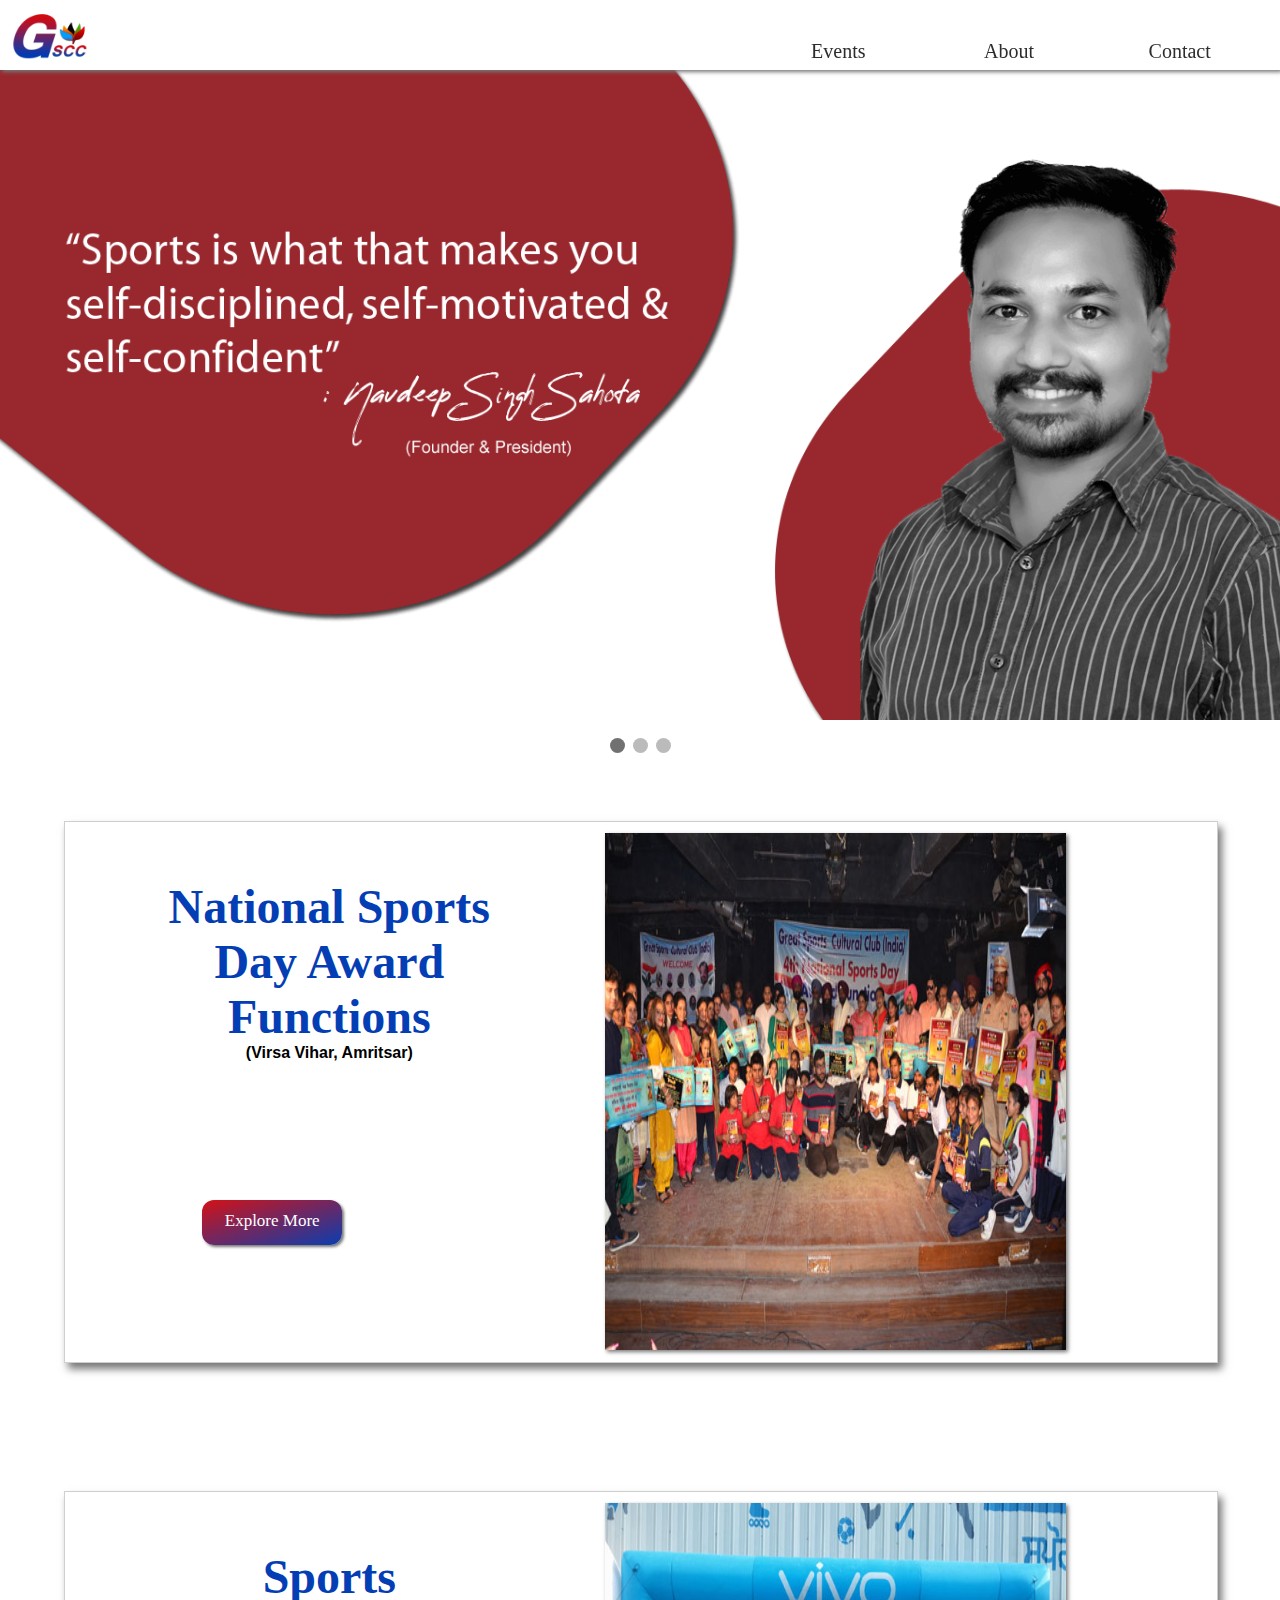
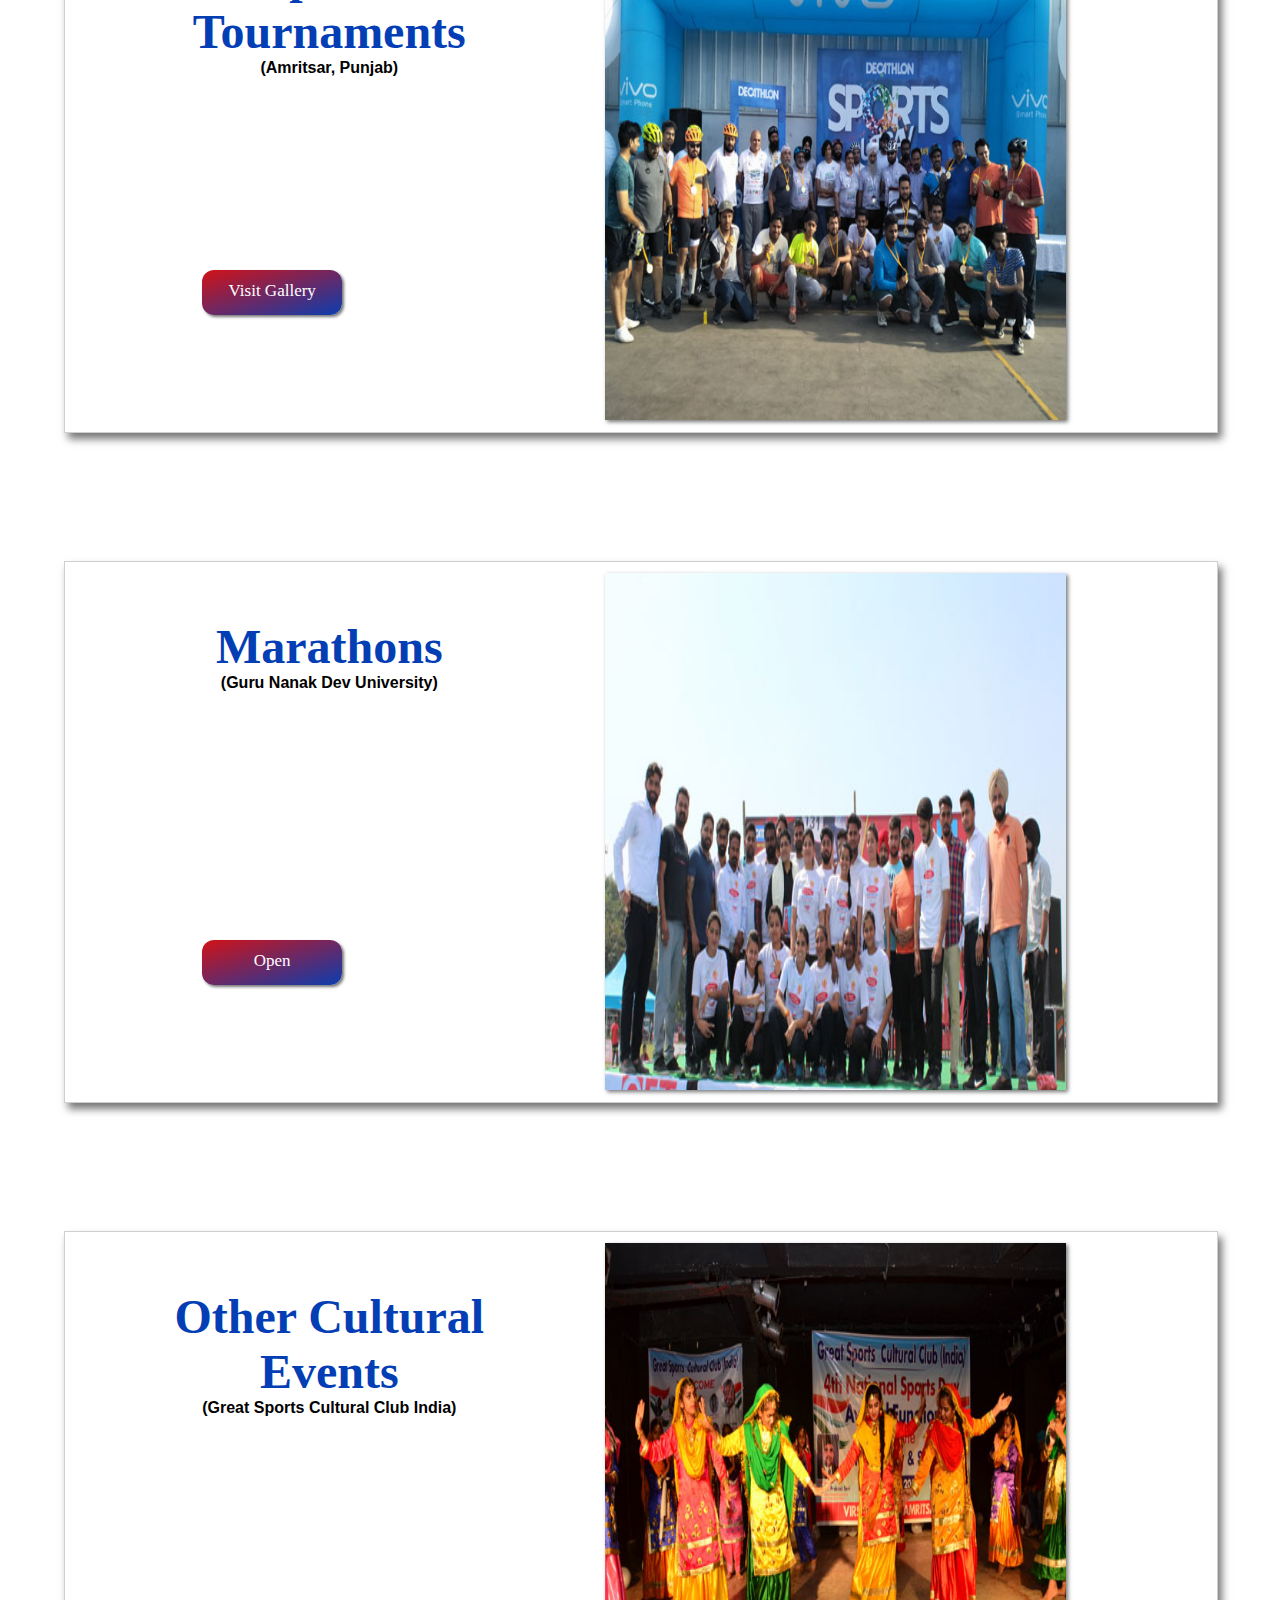
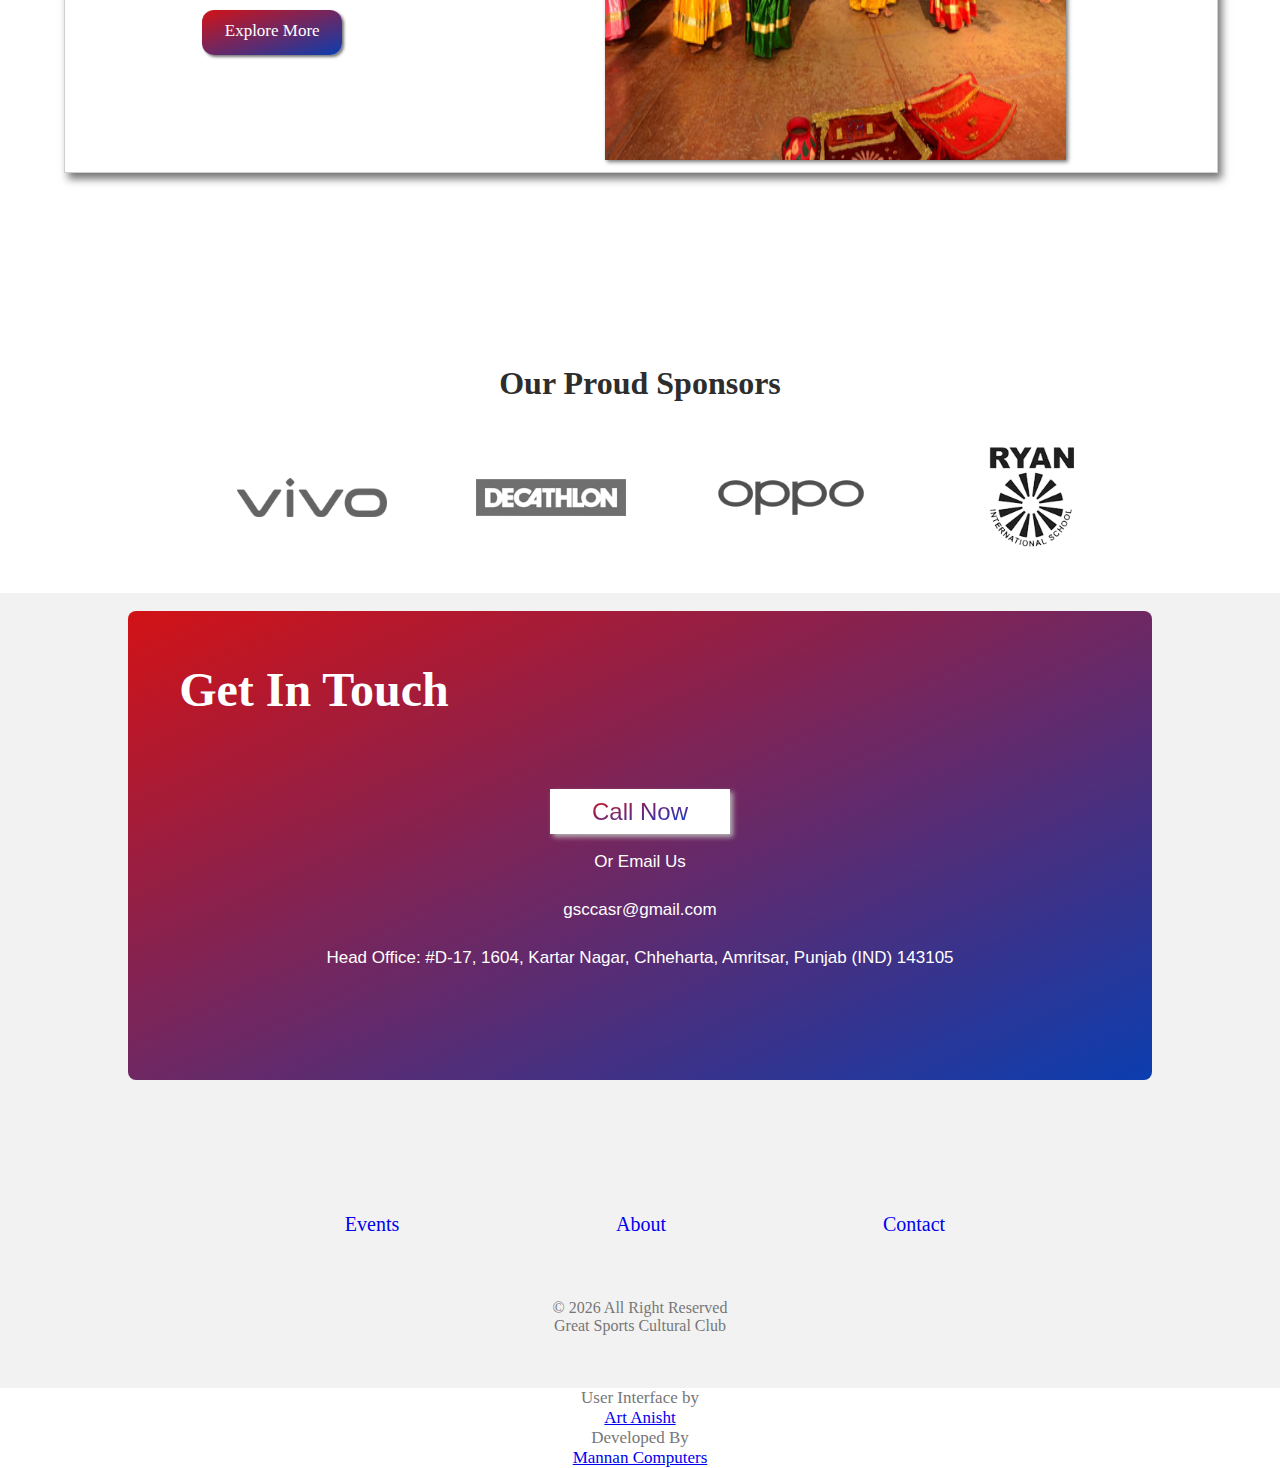
<file: index.html>
<!-- Ohh! so you visit here, This Website is developed by MANNAN COMPUTERS. Copy this link to url bar for your queries. https://mannancomputers.com  -->



<!DOCTYPE html>
<html>
    <head>
        <meta charset="UTF-8">
        <meta name="viewport" content="width=device-width, initial-scale=1, user-scalable=no">
        <title>GSCC | Great Sports Cultural Club (India)</title>
        <meta name="description" content="GSCC or Great sports cultural club is one of leading Indian sports promoter and host of major cultural functions with motive of Drug Free Youth. This is there official website">
        <meta name="keywords" content="great, sports, cultural, club, india, sports, organization, ngo">
        <link rel="icon" href="graphics/icon-great-sports-cultural-club.png">
        <link rel="stylesheet" href="css/main.css">
        <link rel="stylesheet" href="https://use.fontawesome.com/releases/v5.8.2/css/all.css" integrity="sha384-oS3vJWv+0UjzBfQzYUhtDYW+Pj2yciDJxpsK1OYPAYjqT085Qq/1cq5FLXAZQ7Ay" crossorigin="anonymous">
        <script>
           function openM() {
               document.getElementById('navig').style.height = "100vh";
           }
           function clos() {
               document.getElementById('navig').style.height = "0";
           }
         </script>
    </head>
    <body>
        <header>
            <img src="graphics/great-sports-cultural-club-logo.png" alt="Great Sports Cultural Club Logo">
            <button id="hamb" onclick="openM()">
                <span></span>
                <span></span>
                <span></span>
            </button>
            <nav id="navig">
                <a href="events.html">Events</a>
                <a href="about.html">About</a>
                <a href="#fut">Contact</a>
                <a href="javascript:void(0)" id="close" onclick="clos()">X</a>
                <h1>Great Sports Cultural Club<br>(India)</h1>
                <p>© 2021 All Right Reserved</p>
            </nav>
        </header>
           <div class="slideshow-container">
            <div class="mySlides fade">
              <img src="graphics/cover.png" style="width:100%">
            </div>
            <div class="mySlides fade">
              <img src="graphics/om-prakash-soni-great-sport.jpg" style="width:100%">
            </div>
            <div class="mySlides fade">
              <img src="graphics/marathon-with-gndu.jpg" style="width:100%">          
            </div>
            </div>
            <br>
            <div style="text-align:center">
              <span class="dot"></span> 
              <span class="dot"></span> 
              <span class="dot"></span> 
            </div>
            <script>
            var slideIndex = 0;
            showSlides();
            function showSlides() {
              var i;
              var slides = document.getElementsByClassName("mySlides");
              var dots = document.getElementsByClassName("dot");
              for (i = 0; i < slides.length; i++) {
                slides[i].style.display = "none";  
              }
              slideIndex++;
              if (slideIndex > slides.length) {slideIndex = 1}    
              for (i = 0; i < dots.length; i++) {
                dots[i].className = dots[i].className.replace(" active", "");
              }
              slides[slideIndex-1].style.display = "block";  
              dots[slideIndex-1].className += " active";
              setTimeout(showSlides, 3000); 
            }
            </script> 
            <div id="cnt">
              <div class="mai">
                <div class="label">
                  <h1>National Sports Day Award Functions</h1>
                  <h4>(Virsa Vihar, Amritsar)</h4>
                </div>
                <img src="graphics/awardees-gscc.jpg" alt="Great Sports Cultural Club">
                <a class="got" href="events.html">Explore More</a>
              </div>
              <div class="mai">
                <div class="label">
                  <h1>Sports Tournaments</h1>
                  <h4>(Amritsar, Punjab)</h4>
                </div>
                <img src="graphics/cycling-vivo.jpg" alt="Great Sports Cultural Club">
                <a class="got" href="events.html">Visit Gallery</a>
              </div>
              <div class="mai">
                <div class="label">
                  <h1>Marathons</h1>
                  <h4>(Guru Nanak Dev University)</h4>
                </div>
                <img src="graphics/marathon-gndu-amritsar.jpg" alt="Great Sports Cultural Club">
                <a class="got" href="events.html">Open</a>
              </div>
              <div class="mai">
                <div class="label">
                  <h1>Other Cultural Events</h1>
                  <h4>(Great Sports Cultural Club India)</h4>
                </div>
                <img src="graphics/geeda-cultural-punjab.jpg" alt="Great Sports Cultural Club">
                <a class="got" href="events.html">Explore More</a>
              </div>
            </div>
            <div id="spon">
              <h1>Our Proud Sponsors</h1>
              <div>
                <img id="fut" src="graphics/1200px-Vivo_logo_2019.svg.gif" alt="Vivo Sponsering">
                <img src="graphics/1200px-Decathlon_Logo.gif" alt="Decathlon Sponsering">
                <img src="graphics/1280px-OPPO_LOGO_2019.svg.gif" alt="Oppo Sponsering">
                <img src="graphics/ryan-logo.gif" alt="Ryan School Function">
                </div>
            </div>
            <footer>
              <div id="cntct">
                  <h1>Get In Touch</h1>
                  <button><i class="fas fa-phone-square-alt"></i><a href="tel: +919115159181">Call Now</a></button>
                  <p>Or Email Us</p>
                  <p>gsccasr@gmail.com</p>
                  <p>Head Office: #D-17, 1604, Kartar Nagar, Chheharta, Amritsar, Punjab (IND) 143105</p>
                  <div id="social">
                    <a href="https://www.facebook.com/gsccindia/"><i class="fab fa-facebook-square"></i></a>
                      <a href="https://www.youtube.com/channel/UCChdL4rMNDK7GQ5S6TJmZ9w/featured"><i class="fab fa-youtube"></i></a>
                      <a href="https://www.instagram.com/greatsportscultural/"><i class="fab fa-instagram"></i></a>
                  </div>
              </div>
              <div id="sit">
                <a href="events.html">Events</a>
                <a href="about.html">About</a>
                <a href="#cntct">Contact</a>
              </div>
              <div id="mark">
                <p id="amark"></p>
                <p id="bmark">Great Sports Cultural Club</p>
                <script>
                  let year = new Date().getFullYear().toString();
                  document.getElementById('amark').textContent = "© " + year + " All Right Reserved";
                </script>
              </div>
              <div id="mannan">
                <div>
                  <p>User Interface by</p>
                  <a href="https://mannancomputers.com/anisht">Art Anisht</a>
                </div>
                <div>
                  <p>Developed By</p>
                  <a href="https://mannancomputers.com/mannancomputers/core">Mannan Computers</a>
                </div>
              </div>
            </footer>            
    </body>
</html>
</file>
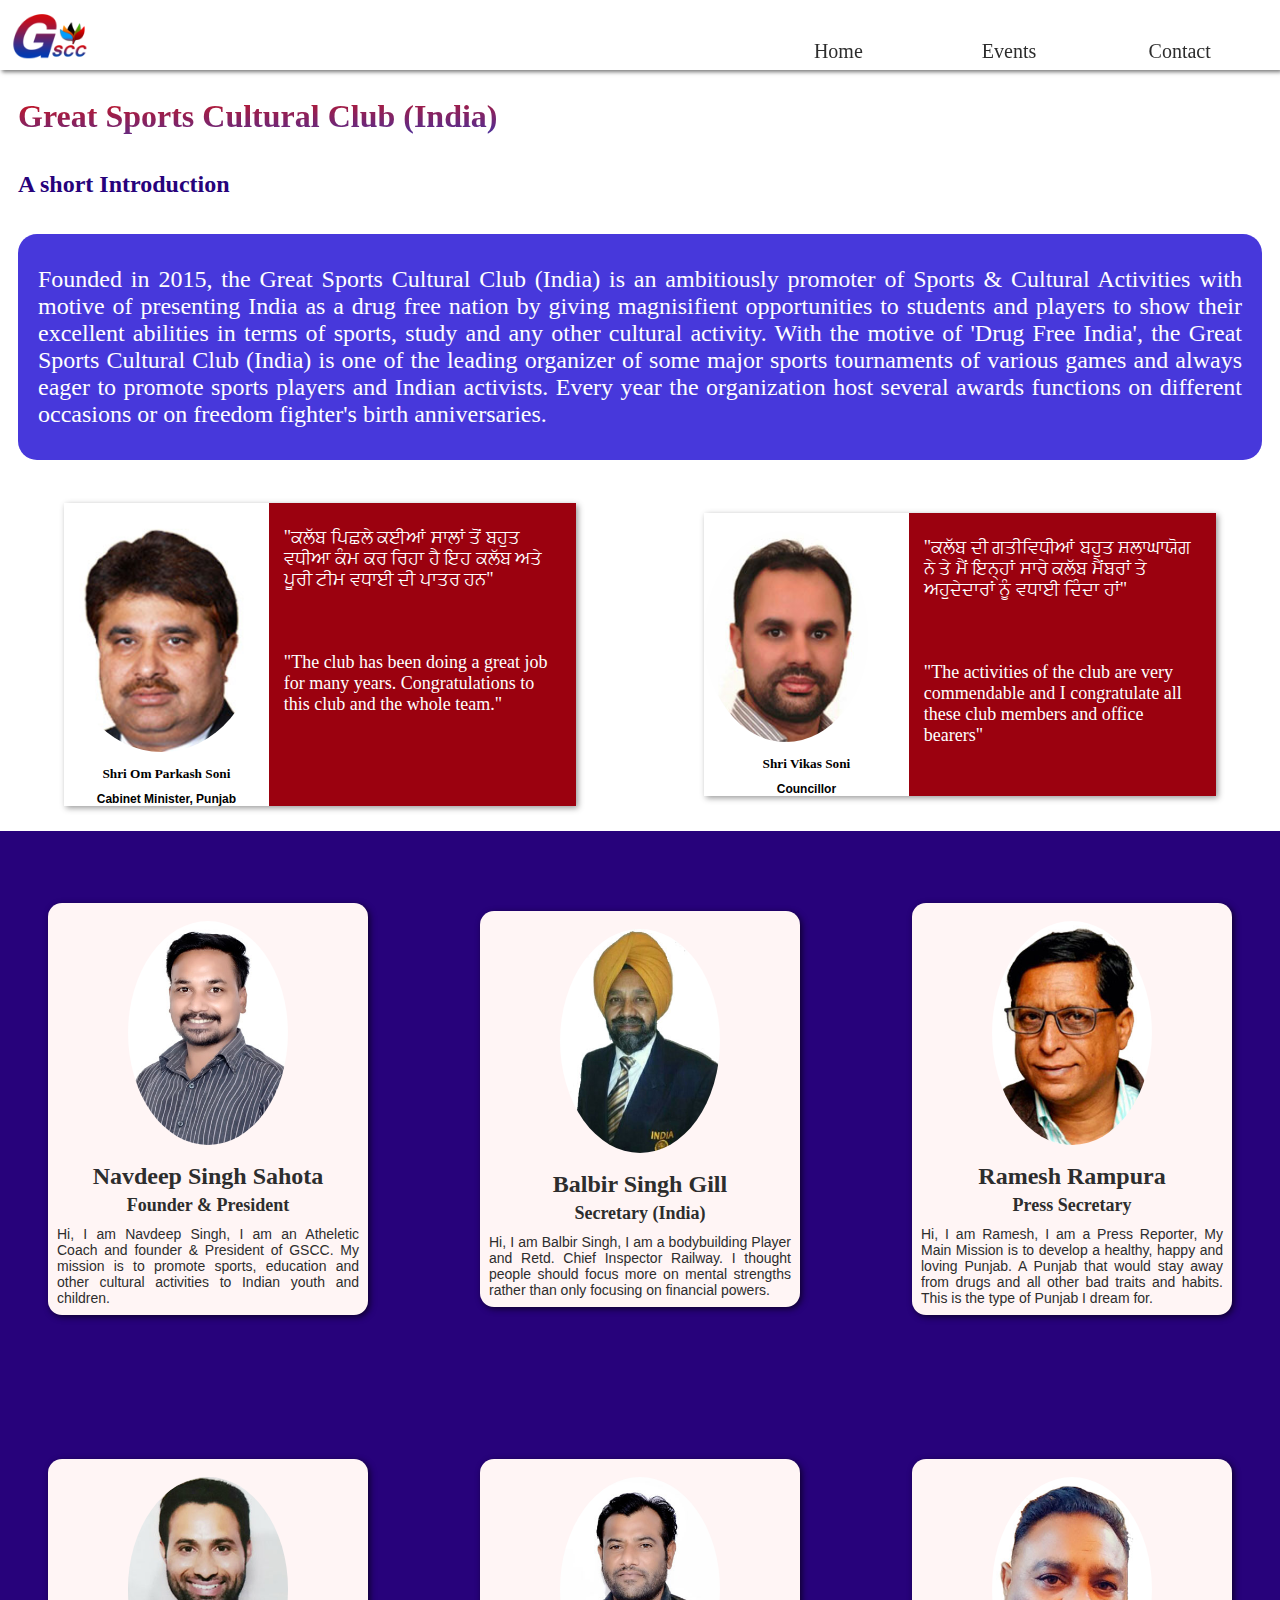
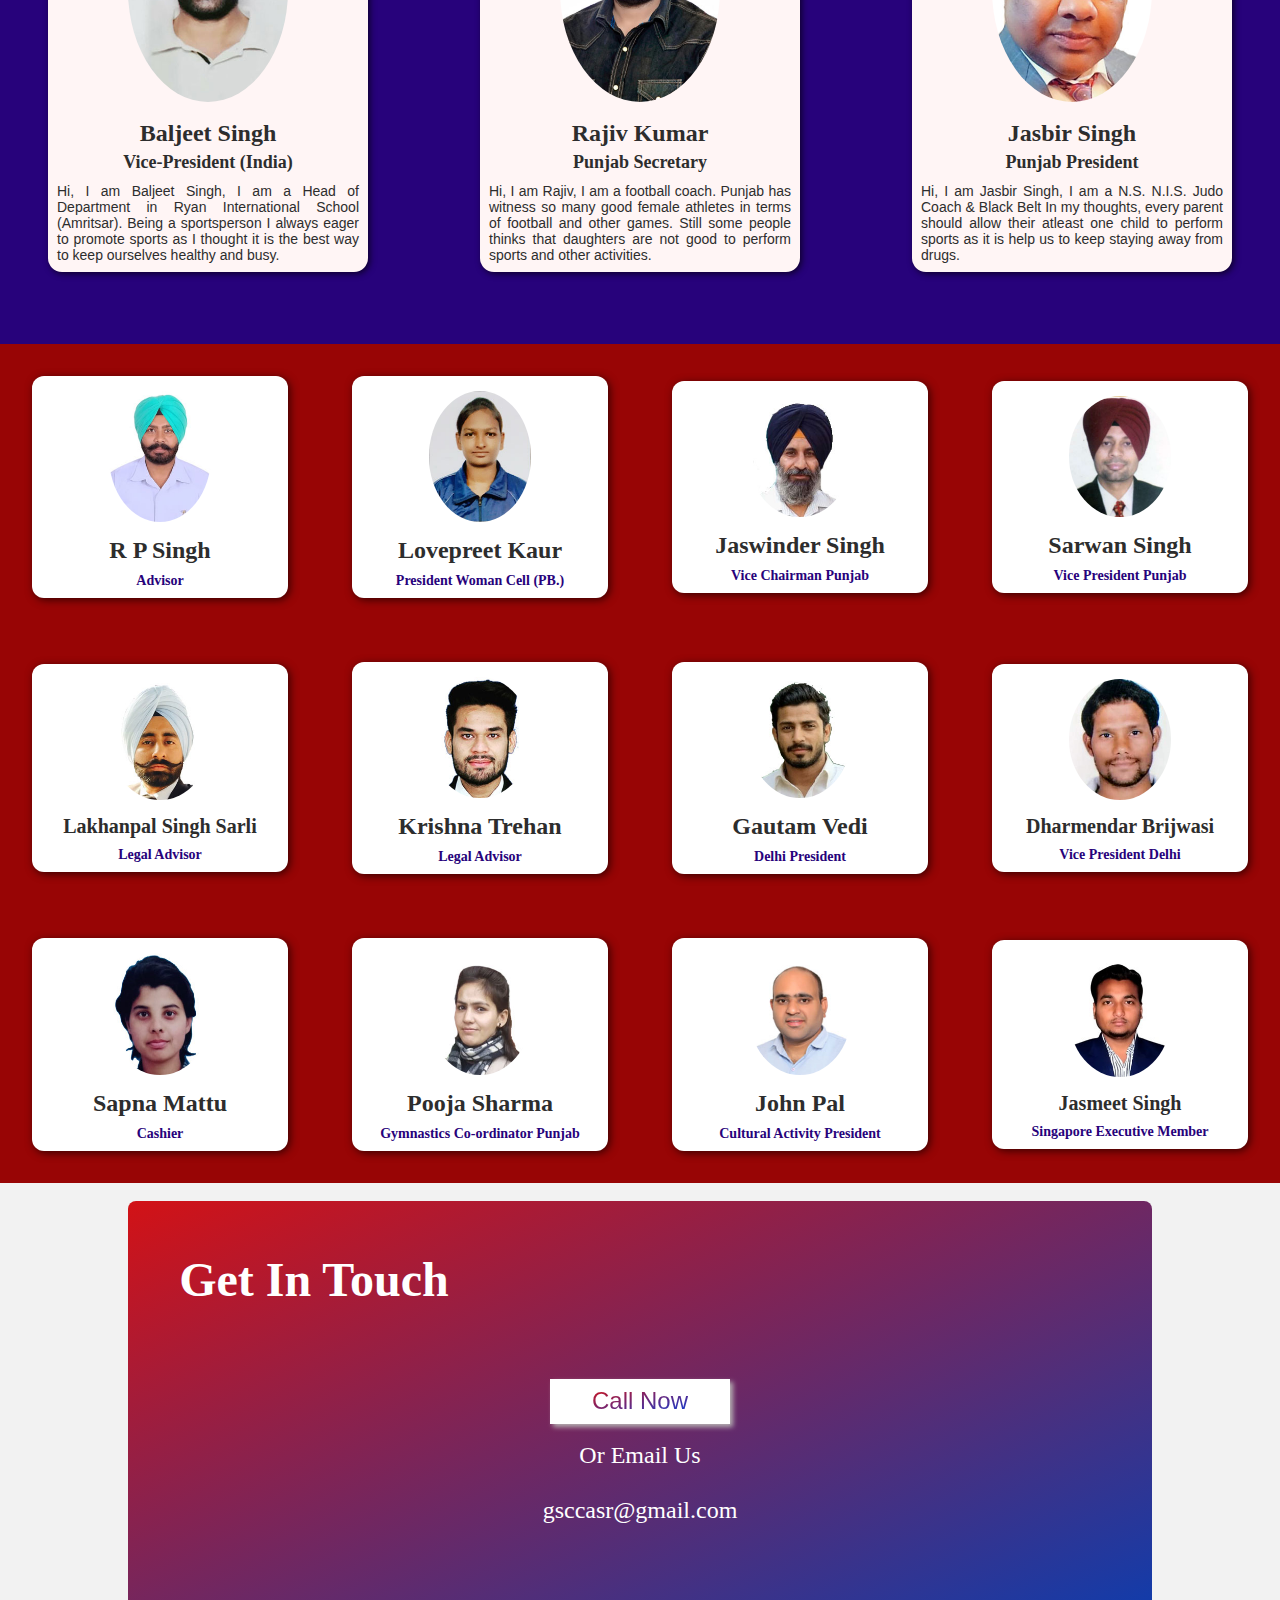
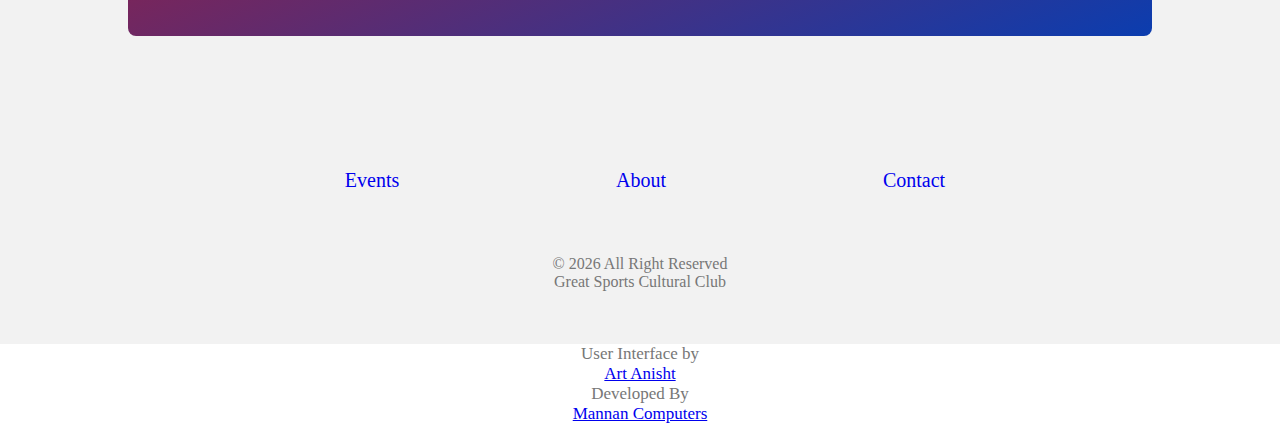
<file: about.html>
<!-- Ohh! so you visit here, This Website is developed by MANNAN COMPUTERS. Copy this link to url bar for your queries. https://mannancomputers.com  -->



<!DOCTYPE html>
<html>
      <head>
            <meta charset="UTF-8">
            <meta name="viewport" content="width=device-width, initial-scale=1, user-scalable=no">
            <title>About - Great Sports Cultural Club</title>
            <meta name="description" content="An about page of Great Sports Cultural Club (India)">
            <link rel="icon" href="graphics/icon-great-sports-cultural-club.png">
            <link rel="stylesheet" href="css/about.css">
            <link rel="stylesheet" href="https://use.fontawesome.com/releases/v5.8.2/css/all.css" integrity="sha384-oS3vJWv+0UjzBfQzYUhtDYW+Pj2yciDJxpsK1OYPAYjqT085Qq/1cq5FLXAZQ7Ay" crossorigin="anonymous">
            <script>
                function openM() {
                    document.getElementById('navig').style.height = "100vh";
                }
                function clos() {
                    document.getElementById('navig').style.height = "0";
                }
              </script>
        </head>
        <body>
            <header>
                <img src="graphics/great-sports-cultural-club-logo.png" alt="Great Sports Cultural Club Logo" onclick="window.open('index.html','_parent');">
                <button id="hamb" onclick="openM()">
                    <span></span>
                    <span></span>
                    <span></span>
                </button>
                <nav id="navig">
                    <a href="index.html">Home</a>
                    <a href="events.html">Events</a>
                    <a href="#cntct">Contact</a>
                    <a href="javascript:void(0)" id="close" onclick="clos()">X</a>
                    <h1>Great Sports Cultural Club<br>(India)</h1>
                    <p>© 2021 All Right Reserved</p>
                </nav>
            </header>
                <div id="base">
                    <h1>Great Sports Cultural Club (India)</h1>
                    <h2>A short Introduction</h2>
                    <p id="bo">Founded in 2015, the Great Sports Cultural Club (India) is an ambitiously promoter of Sports & Cultural Activities with motive of presenting India as a drug free nation by giving magnisifient opportunities to students and players to show their excellent abilities in terms of sports, study and any other cultural activity. With the motive of 'Drug Free India', the Great Sports Cultural Club (India) is one of the leading organizer of some major sports tournaments of various games and always eager to promote sports players and Indian activists. Every year the organization host several awards functions on different occasions or on freedom fighter's birth anniversaries.</p>
                    <div id="two">
                        <div class="soni">
                            <div class="so">
                                <img style="width:95%;" src="graphics/op-soni.jpg" alt="Om Parkash Soni MLA">
                                <h5>Shri Om Parkash Soni</h5>
                                <h4>Cabinet Minister, Punjab</h4>
                            </div>
                            <div class="mo">
                                <h6 class="mop">"ਕਲੱਬ ਪਿਛਲੇ ਕਈਆਂ ਸਾਲਾਂ ਤੋਂ ਬਹੁਤ ਵਧੀਆ ਕੰਮ ਕਰ ਰਿਹਾ ਹੈ ਇਹ ਕਲੱਬ ਅਤੇ ਪੂਰੀ ਟੀਮ ਵਧਾਈ ਦੀ ਪਾਤਰ ਹਨ"</h6>
                                <h6 class="mop">"The club has been doing a great job for many years. Congratulations to this club and the whole team."</h6>
                                </div>
                            </div>   
                        <div class="soni">
                            <div class="so">
                                <img style="width:80%;align-self: center" src="graphics/vikas-soni.jpg" alt="Vikas Soni Councillor">
                                <h5>Shri Vikas Soni</h5>
                                <h4>Councillor</h4>
                            </div>
                            <div class="mo">
                                <h6>"ਕਲੱਬ ਦੀ ਗਤੀਵਿਧੀਆਂ ਬਹੁਤ ਸ਼ਲਾਘਾਯੋਗ ਨੇ ਤੇ ਮੈਂ ਇਨ੍ਹਾਂ ਸਾਰੇ ਕਲੱਬ ਮੈਂਬਰਾਂ ਤੇ ਅਹੁਦੇਦਾਰਾਂ ਨੂੰ ਵਧਾਈ ਦਿੰਦਾ ਹਾਂ"</h6>
                                <h6>"The activities of the club are very commendable and I congratulate all these club members and office bearers"</h6>
                                </div>
                            </div>                           
                        </div>
                    </div>
                    <div id="pla">
                        <div class="plate">
                            <img src="graphics/navdeep-singh-sahota.jpg" alt="Navdeep Singh Sahota">
                            <h4>Navdeep Singh Sahota<br><b style="font-size: 18px;">Founder & President</b></h4>
                            <p>Hi, I am Navdeep Singh, I am an Atheletic Coach and founder & President of GSCC. My mission is to promote sports, education and other cultural activities to Indian youth and children.</p>
                        </div>
                        <div class="plate">
                            <img src="graphics/balbir-singh.jpg" alt="Rajiv Kumar">
                            <h4>Balbir Singh Gill<br><b style="font-size: 18px;">Secretary (India)</b></h4>
                            <p>Hi, I am Balbir Singh, I am a bodybuilding Player and Retd. Chief Inspector Railway. I thought people should focus more on mental strengths rather than only focusing on financial powers.</p>
                        </div>
                        <div class="plate">
                            <img src="graphics/ramesh-rampur.jpg" alt="Ramesh Rampura">
                            <h4>Ramesh Rampura<br><b style="font-size: 18px;">Press Secretary</b></h4>
                            <p>Hi, I am Ramesh, I am a Press Reporter, My Main Mission is to develop a healthy, happy and loving Punjab. A Punjab that would stay away from drugs and all other bad traits and habits. This is the type of Punjab I dream for.</p>
                        </div>
                        <div class="plate">
                            <img src="graphics/baljeet-singh.jpg" alt="Jasbir Singh">
                            <h4>Baljeet Singh<br><b style="font-size: 18px;">Vice-President (India)</b></h4>
                            <p>Hi, I am Baljeet Singh, I am a Head of Department in Ryan International School (Amritsar). Being a sportsperson I always eager to promote sports as I thought it is the best way to keep ourselves healthy and busy.</p>
                        </div>
                        <div class="plate">
                            <img src="graphics/rajiv-kumar.jpg" alt="Rajiv Kumar">
                            <h4>Rajiv Kumar<br><b style="font-size: 18px;">Punjab Secretary</b></h4>
                            <p>Hi, I am Rajiv, I am a football coach. Punjab has witness so many good female athletes in terms of football and other games. Still some people thinks that daughters are not good to perform sports and other activities. </p>
                        </div>
                        <div class="plate">
                            <img src="graphics/jasbir-singh.jpg" alt="Jasbir Singh">
                            <h4>Jasbir Singh<br><b style="font-size: 18px;">Punjab President</b></h4>
                            <p>Hi, I am Jasbir Singh, I am a N.S. N.I.S. Judo Coach & Black Belt In my thoughts, every parent should allow their atleast one child to perform sports as it is help us to keep staying away from drugs.</p>
                        </div>
                    </div>
                <div id="mns">
                    <div class="vns">
                          <img src="graphics/r-b-singh.jpg" alt="RP Singh">   
                        <h2>R P Singh</h2>
                        <h4>Advisor</h4>
                    </div>
                    <div class="vns">
                          <img src="graphics/lovepreet-kaur.jpg" alt="Lovepreet Kaur">   
                        <h2>Lovepreet Kaur</h2>
                        <h4>President Woman Cell (PB.)</h4>
                    </div>
                    <div class="vns">
                          <img src="graphics/jaswinder-singh.jpg" alt="Jaswinder Singh">   
                        <h2>Jaswinder Singh</h2>
                        <h4>Vice Chairman Punjab</h4>
                    </div>
                     <div class="vns">
                          <img src="graphics/sarwan-singh.jpg" alt="Sarwan Singh Railway Football Coach">   
                        <h2>Sarwan Singh</h2>
                        <h4>Vice President Punjab</h4>
                    </div>
                    <div class="vns">
                          <img src="graphics/lakhanpal-singh-sarli.jpg" alt="RB Singh">   
                        <h3>Lakhanpal Singh Sarli</h3>
                        <h4>Legal Advisor</h4>
                    </div>
                    <div class="vns">
                          <img src="graphics/krishna-trehan.jpg">   
                        <h2>Krishna Trehan</h2>
                        <h4>Legal Advisor</h4>
                    </div>
                    <div class="vns">
                          <img src="graphics/gautam-vedi.jpg">   
                        <h2>Gautam Vedi</h2>
                        <h4>Delhi President</h4>
                    </div>
                     <div class="vns">
                          <img src="graphics/dharmendar-brijwasi.jpg" alt="Dharmender Brijwasi">   
                        <h3>Dharmendar Brijwasi</h3>
                        <h4>Vice President Delhi</h4>
                    </div>
                    <div class="vns">
                          <img src="graphics/sapna.jpg" alt="Sapna">   
                        <h2>Sapna Mattu</h2>
                        <h4>Cashier</h4>
                    </div>
                     <div class="vns">
                          <img src="graphics/pooja-sharma.jpg" alt="Pooja Sharma">   
                        <h2>Pooja Sharma</h2>
                        <h4>Gymnastics Co-ordinator Punjab</h4>
                    </div>
                    <div class="vns">
                          <img src="graphics/john-pal.jpg" alt="John pal">   
                        <h2>John Pal</h2>
                        <h4>Cultural Activity President</h4>
                    </div>
                    <div class="vns">
                          <img src="graphics/jasmeet-singh.jpg" alt="Jasmeet Singh">   
                        <h3>Jasmeet Singh</h3>
                        <h4>Singapore Executive Member</h4>
                    </div>
                </div>
            <footer>
                <div id="cntct">
                    <h1>Get In Touch</h1>
                    <button><i class="fas fa-phone-square-alt"></i><a href="tel: +919115159181">Call Now</a></button>
                    <p>Or Email Us</p>
                    <p>gsccasr@gmail.com</p>
                    <div id="social">
                      <a href="https://www.facebook.com/gsccindia/"><i class="fab fa-facebook-square"></i></a>
                      <a href="https://www.youtube.com/channel/UCChdL4rMNDK7GQ5S6TJmZ9w/featured"><i class="fab fa-youtube"></i></a>
                      <a href="https://www.instagram.com/greatsportscultural/"><i class="fab fa-instagram"></i></a>
                    </div>
                </div>
                <div id="sit">
                  <a href="events.html">Events</a>
                  <a href="about.html">About</a>
                  <a href="#cntct">Contact</a>
                </div>
                <div id="mark">
                  <p id="amark"></p>
                  <p id="bmark">Great Sports Cultural Club</p>
                  <script>
                    let year = new Date().getFullYear().toString();
                    document.getElementById('amark').textContent = "© " + year + " All Right Reserved";
                  </script>
                </div>
                <div id="mannan">
                  <div>
                    <p>User Interface by</p>
                    <a href="https://anisht.mannancomputers.com">Art Anisht</a>
                  </div>
                  <div>
                    <p>Developed By</p>
                    <a href="https://mannancomputers.com/mannancomputers/core">Mannan Computers</a>
                  </div>
                </div>
              </footer> 
    </body>    
</html>
</file>
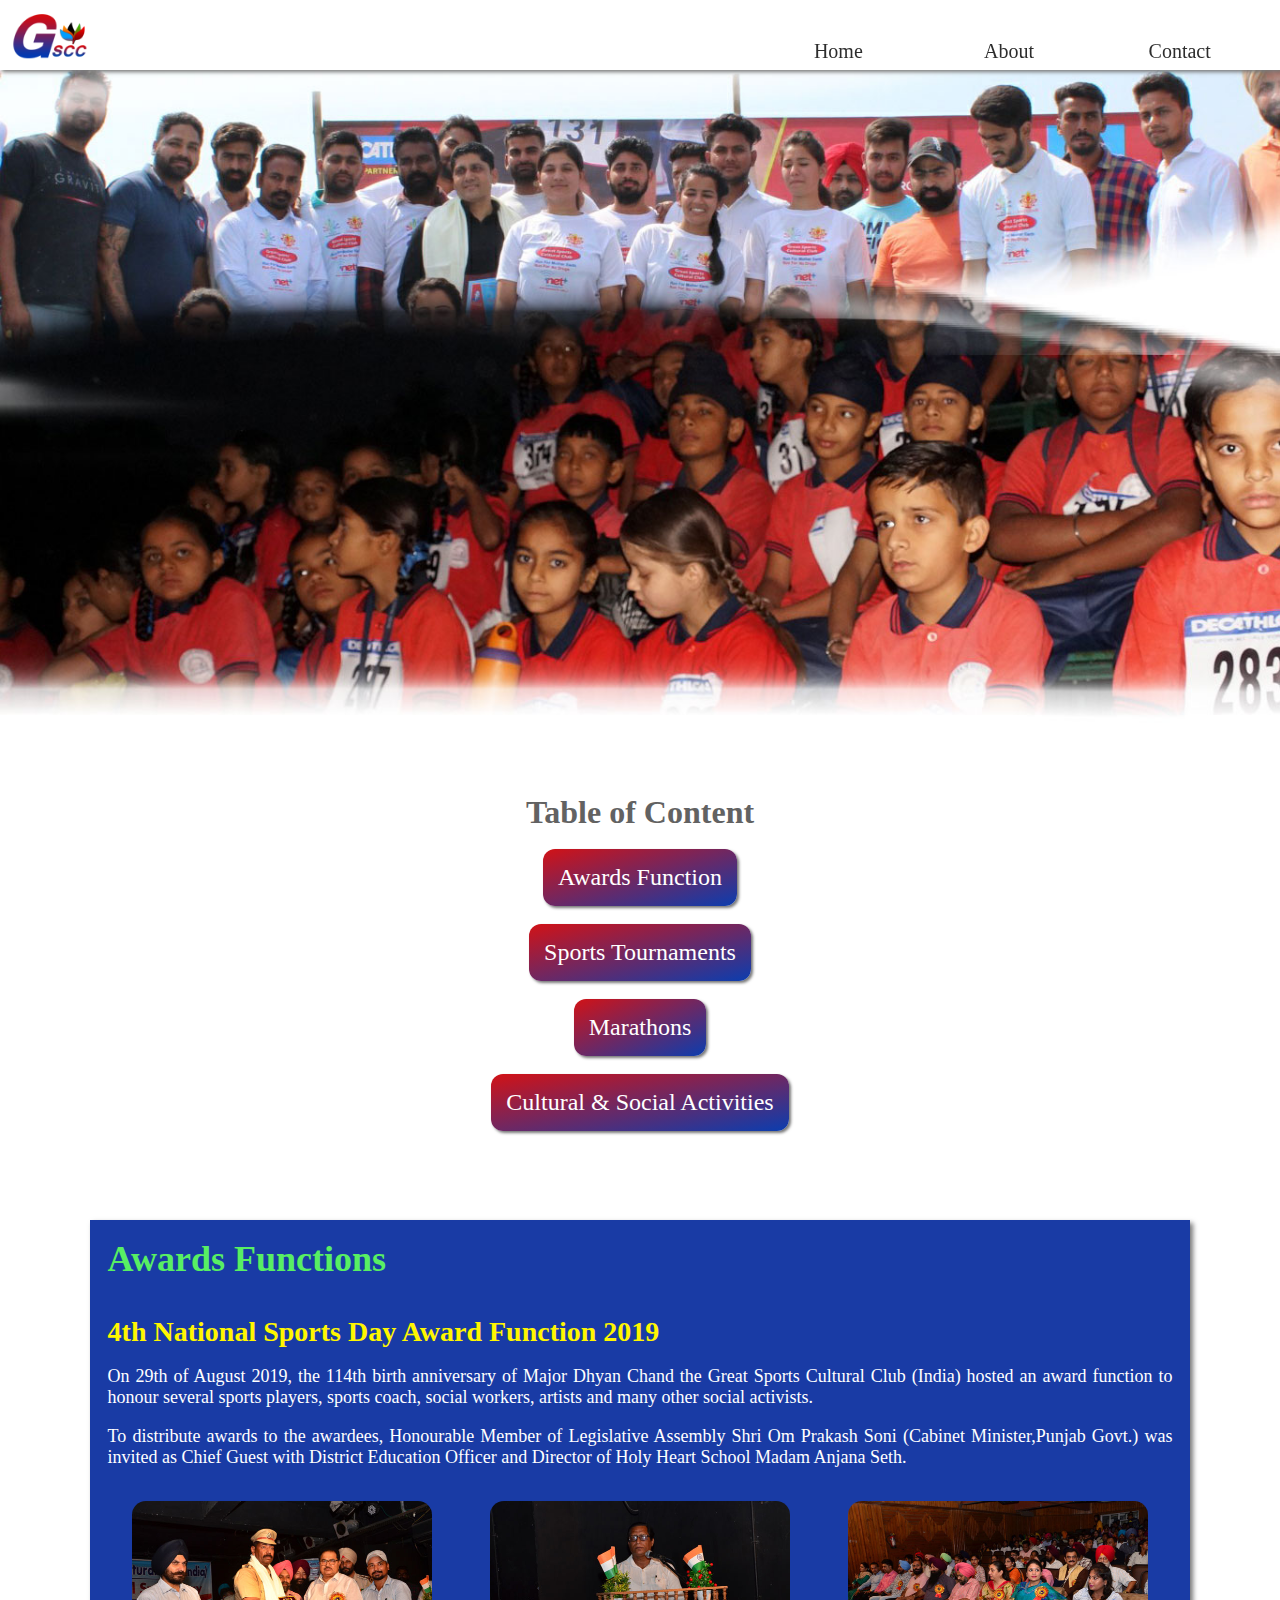
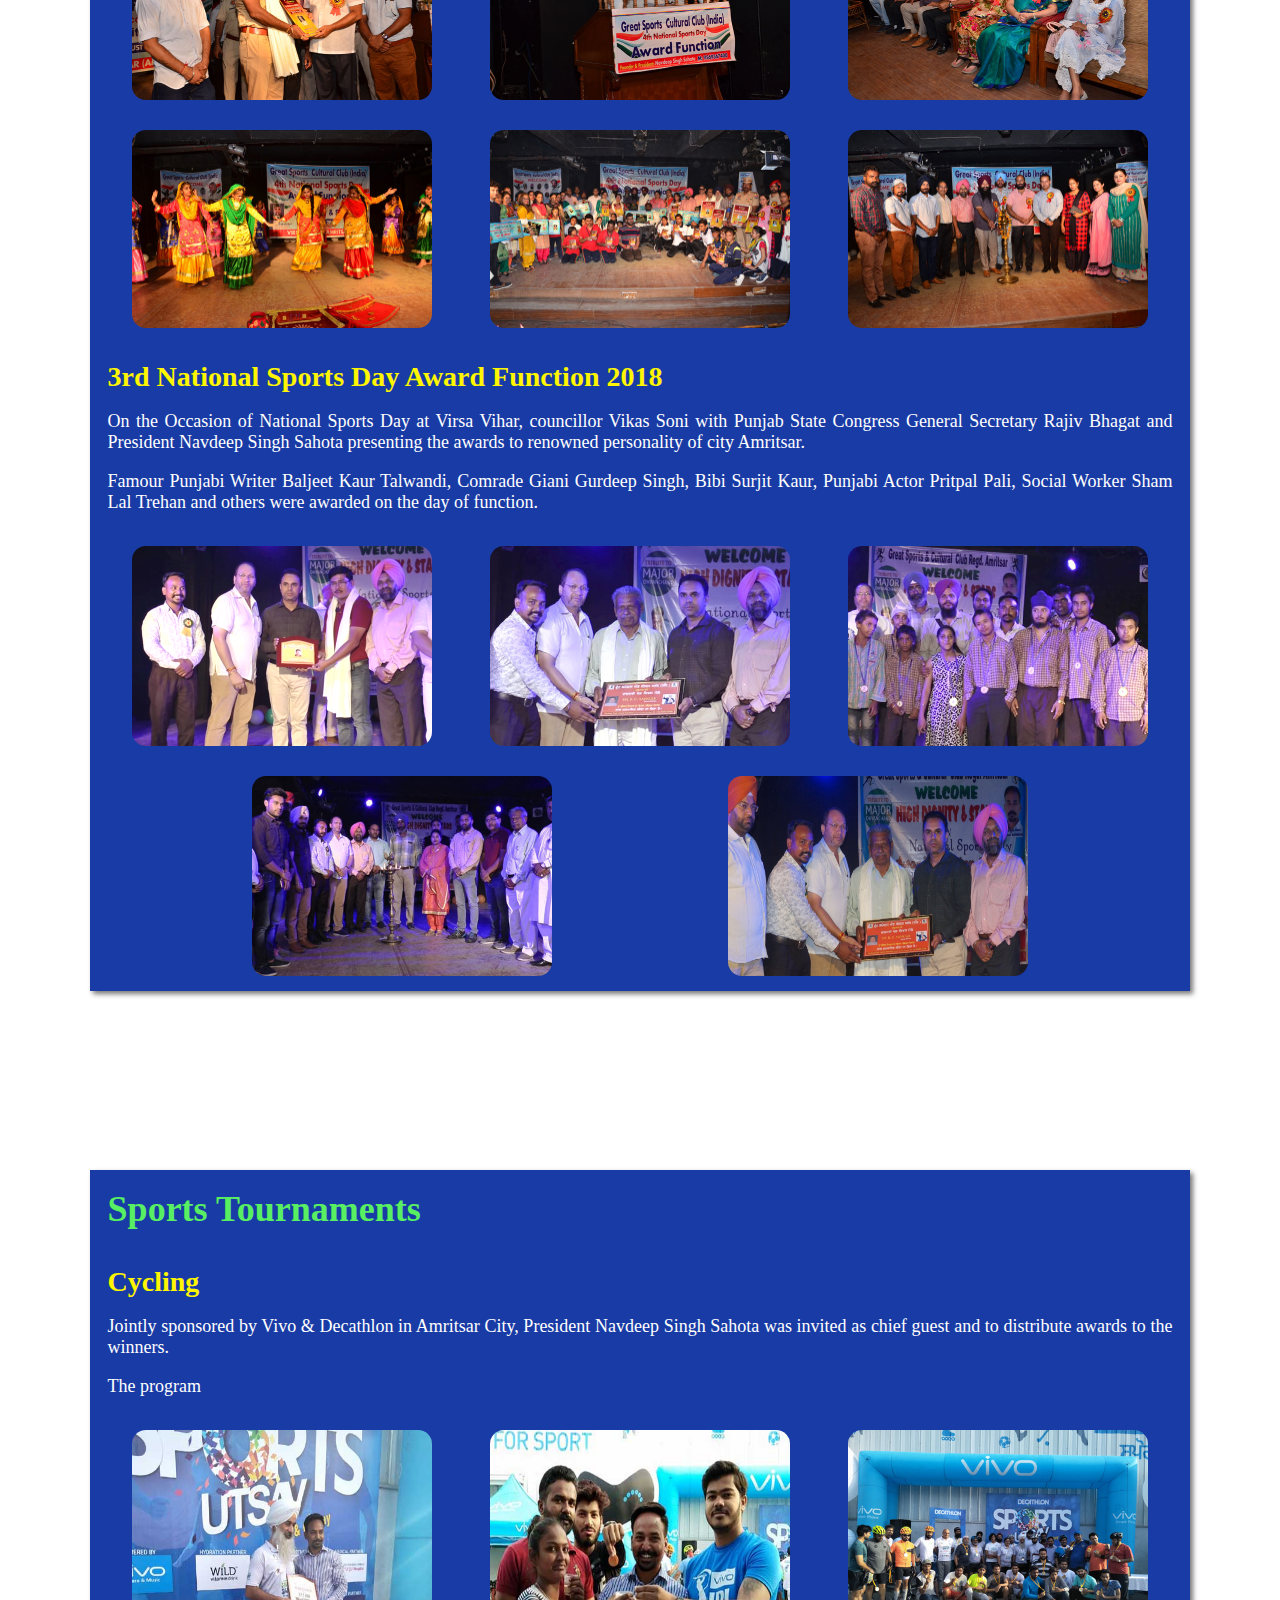
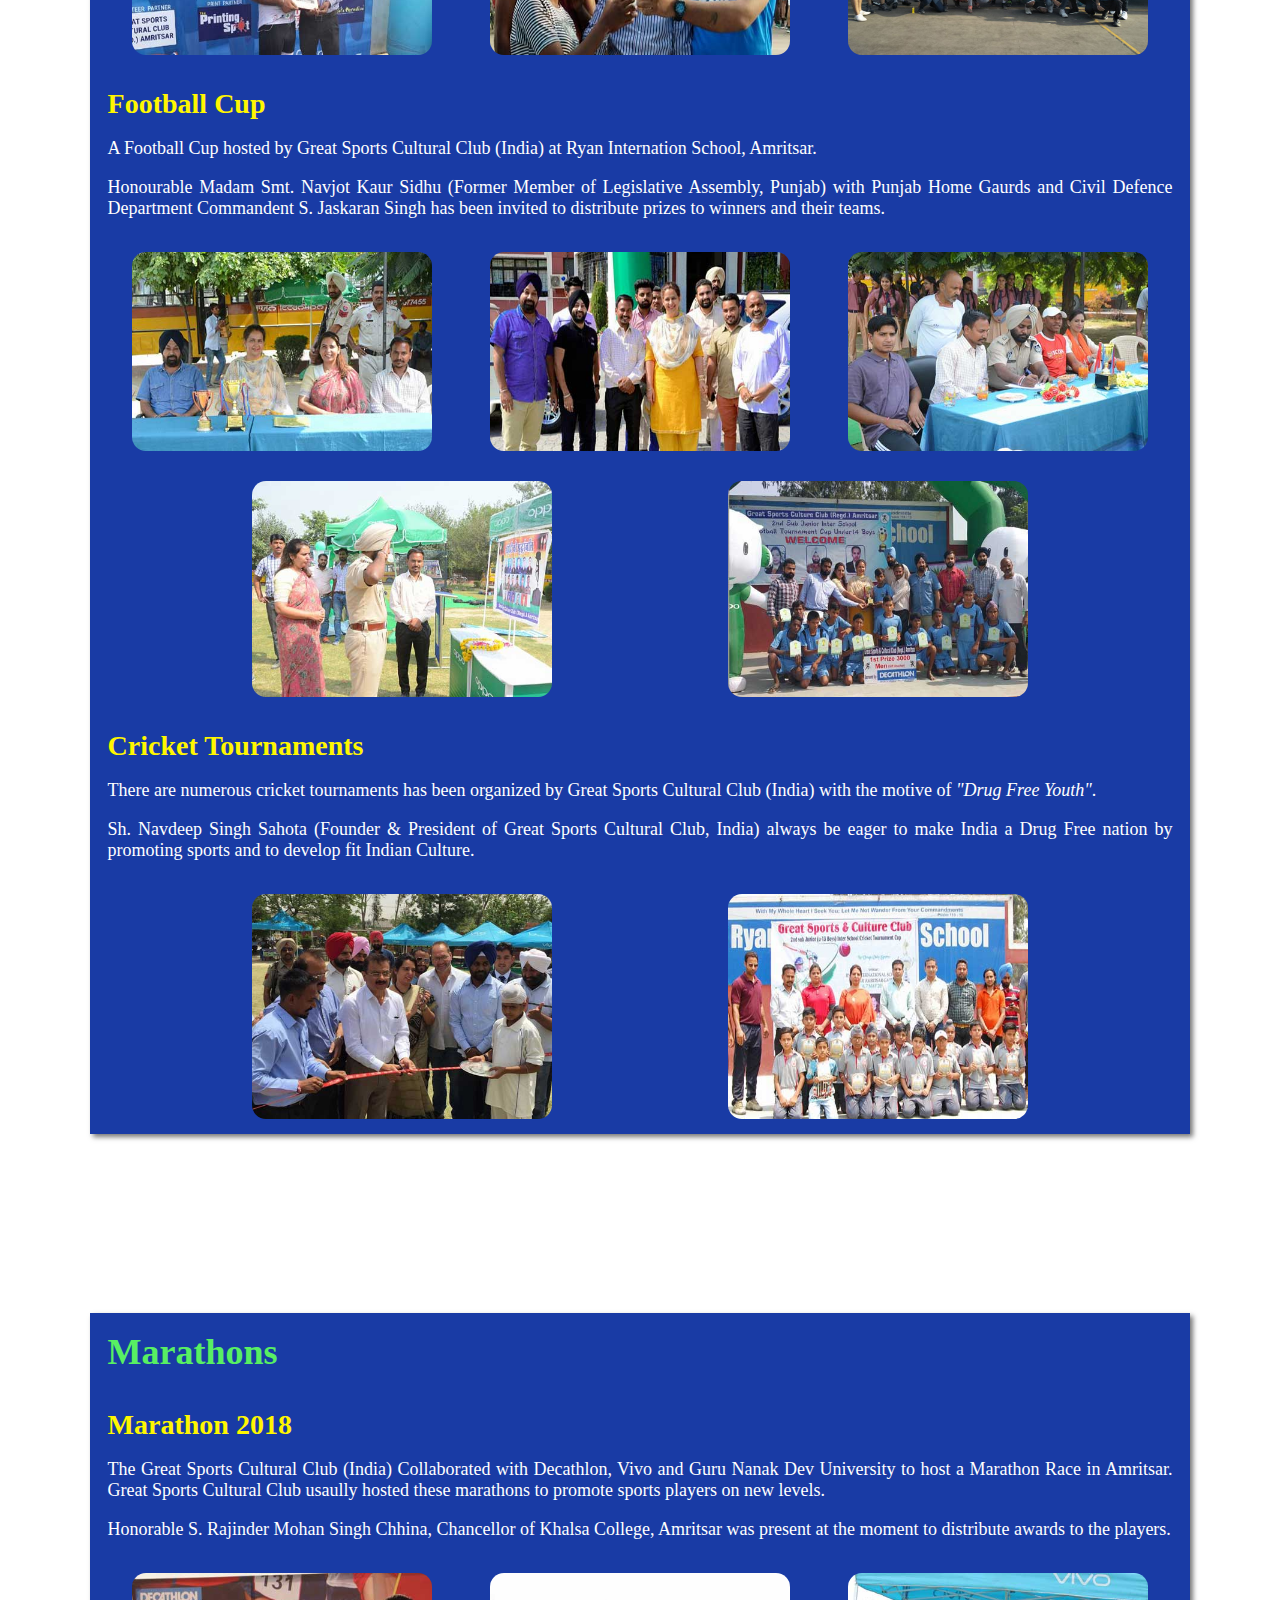
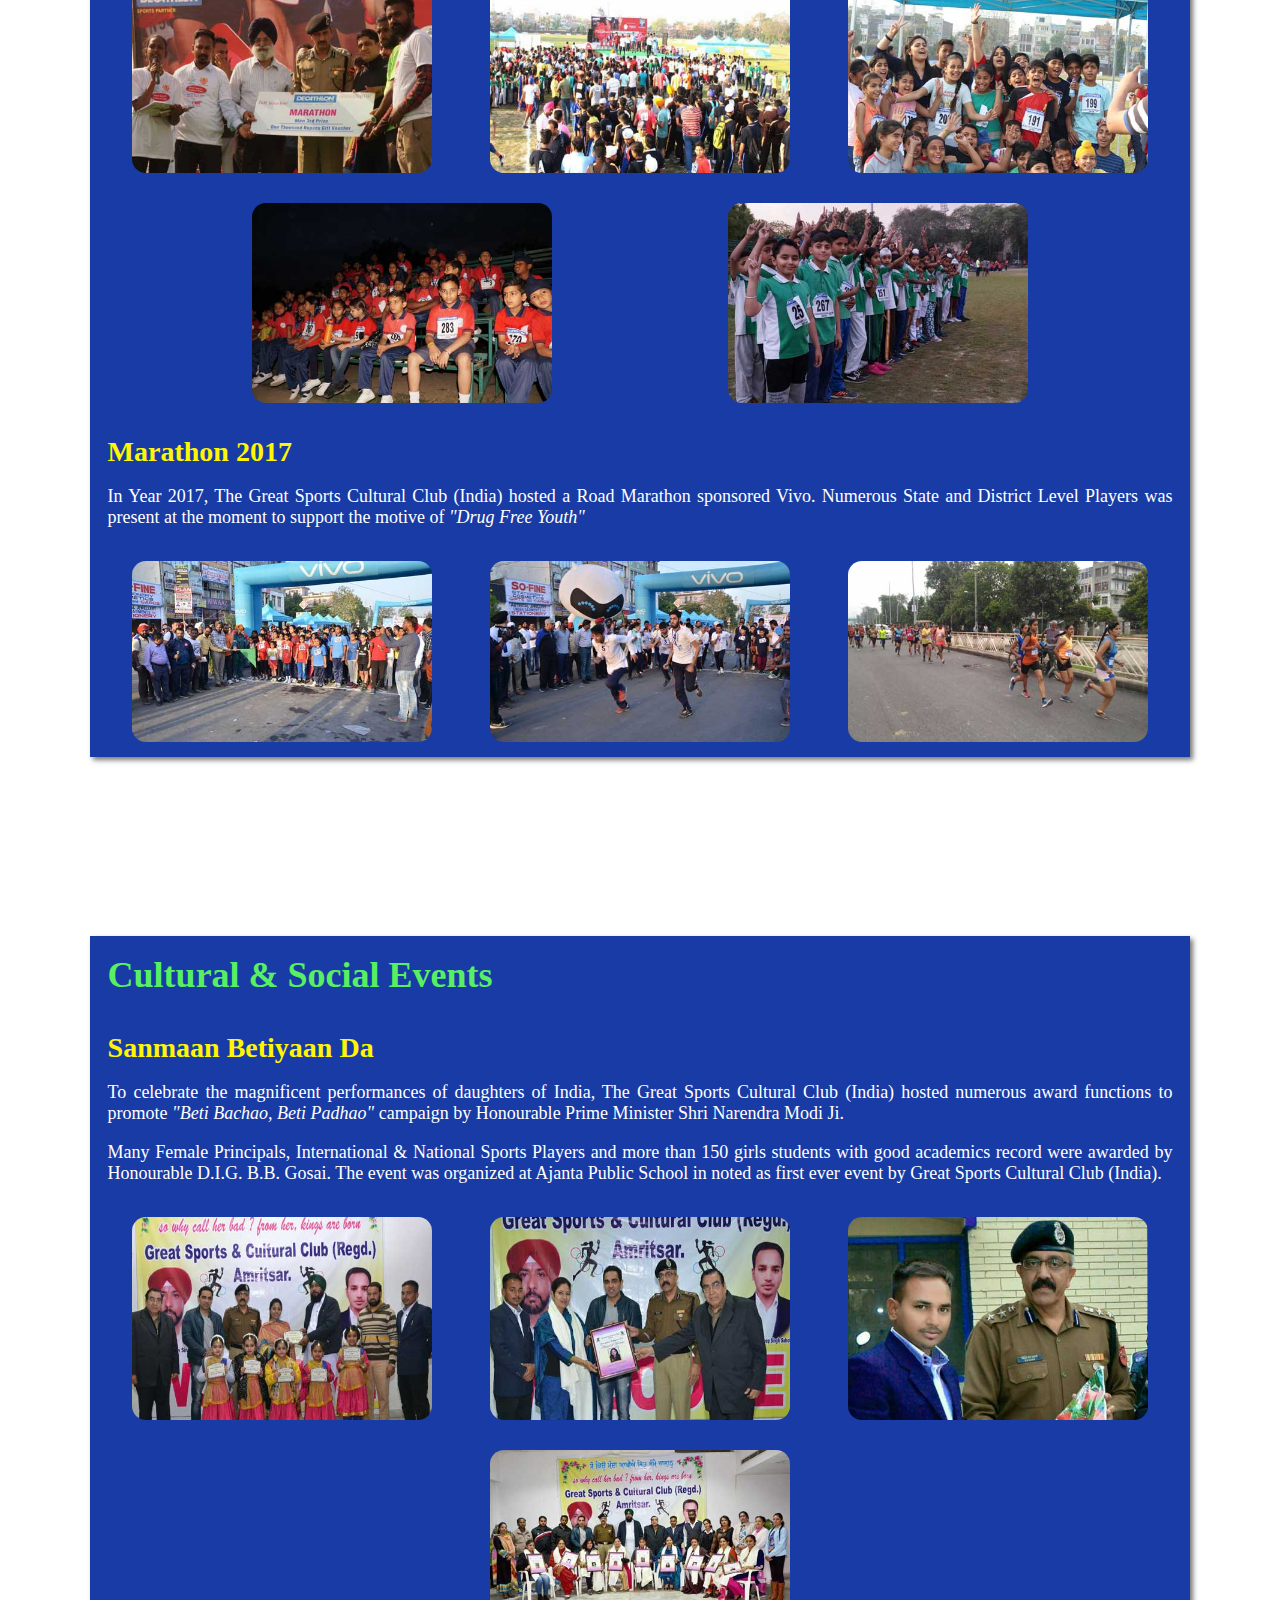
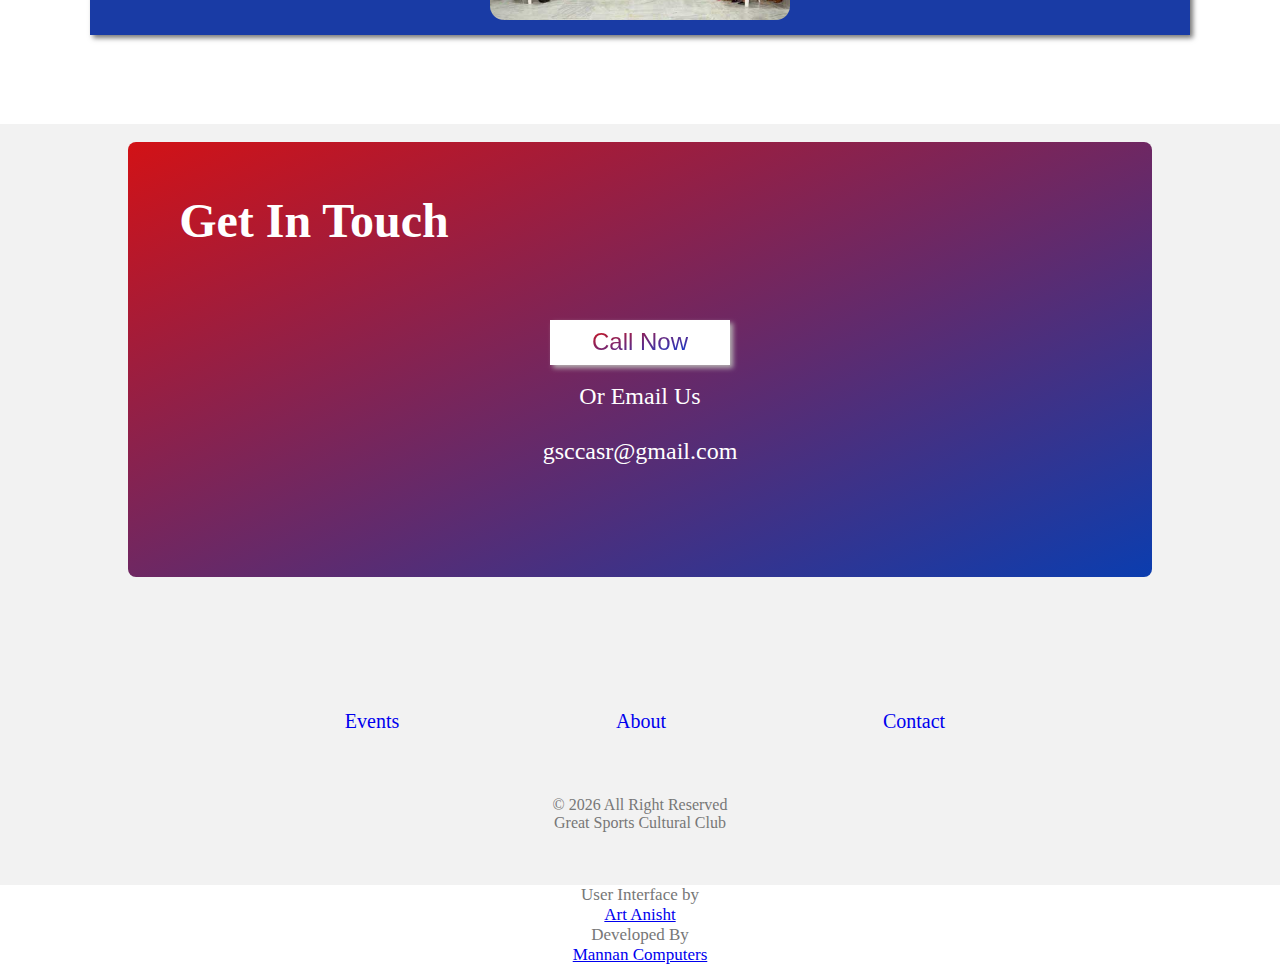
<file: events.html>
<!-- Ohh! so you visit here, This Website is developed by MANNAN COMPUTERS. Copy this link to url bar for your queries. https://mannancomputers.com  -->







<!DOCTYPE html>
<html>
    <head>
        <meta charset="UTF-8">
        <meta name="viewport" content="width=device-width, initial-scale=1, user-scalable=no">
        <title>Events - Great Sports Cultural Club</title>
        <meta name="description" content="List of Events hosted by Great Sports Cultural Club (India)">
        <link rel="icon" href="graphics/icon-great-sports-cultural-club.png">
        <link rel="stylesheet" href="css/events.css">
        <link rel="stylesheet" href="https://use.fontawesome.com/releases/v5.8.2/css/all.css" integrity="sha384-oS3vJWv+0UjzBfQzYUhtDYW+Pj2yciDJxpsK1OYPAYjqT085Qq/1cq5FLXAZQ7Ay" crossorigin="anonymous">
        <script>
            function openM() {
                document.getElementById('navig').style.height = "100vh";
            }
            function clos() {
                document.getElementById('navig').style.height = "0";
            }
          </script>
    </head>
    <body>
        <header>
            <img src="graphics/great-sports-cultural-club-logo.png" alt="Great Sports Cultural Club Logo" onclick="window.open('index.html','_parent');">
            <button id="hamb" onclick="openM()">
                <span></span>
                <span></span>
                <span></span>
            </button>
            <nav id="navig">
                <a href="index.html">Home</a>
                <a href="about.html">About</a>
                <a href="#cntct">Contact</a>
                <a href="javascript:void(0)" id="close" onclick="clos()">X</a>
                <h1>Great Sports Cultural Club<br>(India)</h1>
                <p>© 2020 All Right Reserved</p>
            </nav>
        </header>
        <div id="base-one">
            <img src="graphics/great-sports-cultural-event.jpg" alt="Events by Great Sports Cultural Club">
        </div>
        <div id="goto">
            <h1>Table of Content</h1>
            <div>
                <a href="#awrd">Awards Function</a>
                <a href="#sprt">Sports Tournaments</a>
                <a href="#mrtn">Marathons</a>
                <a href="#casa">Cultural & Social Activities</a>
            </div>
        </div>
        <div id="evnts">
            <div class="pol" id="awrd">
                <h1 class="main-head">Awards Functions</h1>
                <div class="plate">
                    <h1>4th National Sports Day Award Function 2019</h1>
                    <p>On 29th of August 2019, the 114th birth anniversary of Major Dhyan Chand the Great Sports Cultural Club (India) hosted an award function to honour several sports players, sports coach, social workers, artists and many other social activists.</p>
                    <p>To distribute awards to the awardees, Honourable Member of Legislative Assembly Shri Om Prakash Soni (Cabinet Minister,Punjab Govt.) was invited as Chief Guest with District Education Officer and Director of Holy Heart School Madam Anjana Seth.</p>
                    <div class="glry">
                        <img src="graphics/great-sports-cultural-club1.jpg" alt="Om Prakash Soni with Great Sports Cultural Club">
                        <img src="graphics/ramesh-rampura-gscc.jpg" alt="Ramesh Rampura with Great Sports Cultural Club">
                        <img src="graphics/function-gscc.jpg" alt="Great Sports Cultural Club">
                        <img src="graphics/geeda-cultural-punjab.jpg" alt="Girls performing Geeda with Great Sports Cultural Club">
                        <img src="graphics/awardees-gscc.jpg" alt="Awards Distribution with Great Sports Cultural Club">
                        <img src="graphics/guest-gscc.jpg" alt="Great Sports Cultural Club">
                    </div>
                    <h1>3rd National Sports Day Award Function 2018</h1>
                    <p>On the Occasion of National Sports Day at Virsa Vihar, councillor Vikas Soni with Punjab State Congress General Secretary Rajiv Bhagat and President Navdeep Singh Sahota presenting the awards to renowned personality of city Amritsar.</p>
                    <p>Famour Punjabi Writer Baljeet Kaur Talwandi, Comrade Giani Gurdeep Singh, Bibi Surjit Kaur, Punjabi Actor Pritpal Pali, Social Worker Sham Lal Trehan and others were awarded on the day of function.</p>
                    <div class="glry">
                        <img src="graphics/32.jpg" alt="Vikas Soni with Great Sports Cultural Club">
                        <img src="graphics/3rd-national-sports-day.jpg" alt="Events by Great Sports Cultural Club">
                        <img src="graphics/special-kids.jpg" alt="Great Sports Cultural Club">
                        <img src="graphics/gscc-india.jpg" alt="Vikas Soni with Great Sports Cultural Club">
                        <img src="graphics/award-function-vikas-soni.jpg" alt="Vikas Soni with Great Sports Cultural Club">
                    </div>
                </div>
            </div>
            <div class="pol" id="sprt">
                <h1 class="main-head">Sports Tournaments</h1>
                <div class="plate">
                    <h1>Cycling</h1>
                    <p>Jointly sponsored by Vivo & Decathlon in Amritsar City, President Navdeep Singh Sahota was invited as chief guest and to distribute awards to the winners.</p>
                    <p>The program</p>
                    <div class="glry">
                        <img src="graphics/cycling-show.jpg" alt="Cycling Event by Great Sports Cultural Club">
                        <img src="graphics/cycling-event.jpg" alt="Cycling with Great Sports Cultural Club">
                        <img src="graphics/cycling-vivo.jpg" alt="Great Sports Cultural Club">
                    </div>
                </div>
                <div class="plate">
                    <h1>Football Cup</h1>
                    <p>A Football Cup hosted by Great Sports Cultural Club (India) at Ryan Internation School, Amritsar. </p>
                    <p>Honourable Madam Smt. Navjot Kaur Sidhu (Former Member of Legislative Assembly, Punjab) with Punjab Home Gaurds and Civil Defence Department Commandent S. Jaskaran Singh has been invited to distribute prizes to winners and their teams. </p>
                    <div class="glry">
                        <img src="graphics/football-cup-in-india.jpg" alt="Navjot Kaur Sidhu with Great Sports Cultural Club">
                        <img src="graphics/navjot-sidhu-gscc.jpg" alt="Events by Great Sports Cultural Club">
                        <img src="graphics/football-cup.jpg" alt="Football Cup by Great Sports Cultural Club">
                        <img src="graphics/salute-football.jpg" alt="SP Amritsar with Great Sports Cultural Club">
                        <img src="graphics/sidhu-gscc.jpg" alt="Navjot Kaur Sidhu with Great Sports Cultural Club">
                    </div>
                </div>
                <div class="plate">
                    <h1>Cricket Tournaments</h1>
                    <p>There are numerous cricket tournaments has been organized by Great Sports Cultural Club (India) with the motive of <i>"Drug Free Youth"</i>.</p>
                    <p>Sh. Navdeep Singh Sahota (Founder & President of Great Sports Cultural Club, India) always be eager to make India a Drug Free nation by promoting sports and to develop fit Indian Culture.</p>
                    <div class="glry">
                        <img src="graphics/cricket-cup-sunil-datti.jpg" alt="Sunil Datti with Great Sports Cultural Club">
                        <img src="graphics/cricket-ryan-school.jpg" alt="Cricket Tournaments by Great Sports Cultural Club">
                    </div>
                </div>
            </div>
            <div class="pol" id="mrtn">
                <h1 class="main-head">Marathons</h1>
                <div class="plate">
                    <h1>Marathon 2018</h1>
                    <p>The Great Sports Cultural Club (India) Collaborated with Decathlon, Vivo and Guru Nanak Dev University to host a Marathon Race in Amritsar. Great Sports Cultural Club usaully hosted these marathons to promote sports players on new levels.</p>
                    <p>Honorable S. Rajinder Mohan Singh Chhina, Chancellor of Khalsa College, Amritsar was present at the moment to distribute awards to the players.</p>
                    <div class="glry">
                        <img src="graphics/marathon-at-gndu.jpg" alt="Marathon with Great Sports Cultural Club">
                        <img src="graphics/sports-event.jpg" alt="Sports Events with Great Sports Cultural Club">
                        <img src="graphics/marathon-event-in-amritsar.jpg" alt="Marathon event with Great Sports Cultural Club">
                        <img src="graphics/kids-sports.jpg" alt="Kids with Great Sports Cultural Club">
                        <img src="graphics/marathon-event-in-india.jpg" alt="Marathon with Great Sports Cultural Club">
                    </div>
                    <h1>Marathon 2017</h1>
                    <p>In Year 2017, The Great Sports Cultural Club (India) hosted a Road Marathon sponsored Vivo. Numerous State and District Level Players was present at the moment to support the motive of <i>"Drug Free Youth"</i></p>
                    <div class="glry">
                        <img src="graphics/marathon-india.jpg" alt="Marathon by Great Sports Cultural Club">
                        <img src="graphics/marathon-amritsar.jpg" alt="Marathon Race by Great Sports Cultural Club">
                        <img src="graphics/marathon-race.jpg" alt="Sports Events by Great Sports Cultural Club">
                    </div>
                </div>
            </div>
            <div class="pol" id="casa">
                <h1 class="main-head">Cultural & Social Events</h1>
                <div class="plate">
                    <h1>Sanmaan Betiyaan Da</h1>
                    <p>To celebrate the magnificent performances of daughters of India, The Great Sports Cultural Club (India) hosted numerous award functions to promote <i>"Beti Bachao, Beti Padhao"</i> campaign by Honourable Prime Minister Shri Narendra Modi Ji.</p>
                    <p>Many Female Principals, International & National Sports Players and more than 150 girls students with good academics record were awarded by Honourable D.I.G. B.B. Gosai. The event was organized at Ajanta Public School in noted as first ever event by Great Sports Cultural Club (India).</p>
                    <div class="glry">
                        <img src="graphics/sanmaan-betiyaan-da.jpg" alt="Sanmaan Betiyan Da by Great Sports Cultural Club">
                        <img src="graphics/sanmaan-betiyan-da-e.jpg" alt="Sanmaan Betiyaan Da By Great Sports Cultural Club">
                        <img src="graphics/b.b.gosai.jpg" alt="B.B. Gosai with Great Sports Cultural Club">
                        <img src="graphics/group-sanman.jpg" alt="Sanmaan Betiyaan Da by Great Sports Cultural Club">
                    </div>
                </div>
            </div>
        </div>
        <div id="si">
        <!--<a id="singl" href="event.html">Previous Events</a>-->
        </div>
        <footer>
            <div id="cntct">
                <h1>Get In Touch</h1>
                <button><i class="fas fa-phone-square-alt"></i><a href="tel: +919115159181">Call Now</a></button>
                <p>Or Email Us</p>
                <p>gsccasr@gmail.com</p>
                <div id="social">
                  <a href="https://www.facebook.com/gsccindia/"><i class="fab fa-facebook-square"></i></a>
                      <a href="https://www.youtube.com/channel/UCChdL4rMNDK7GQ5S6TJmZ9w/featured"><i class="fab fa-youtube"></i></a>
                      <a href="https://www.instagram.com/greatsportscultural/"><i class="fab fa-instagram"></i></a>
                </div>
            </div>
            <div id="sit">
              <a href="events.html">Events</a>
              <a href="about.html">About</a>
              <a href="#fut">Contact</a>
            </div>
            <div id="mark">
              <p id="amark"></p>
              <p id="bmark">Great Sports Cultural Club</p>
              <script>
                let year = new Date().getFullYear().toString();
                document.getElementById('amark').textContent = "© " + year + " All Right Reserved";
              </script>
            </div>
            <div id="mannan">
              <div>
                <p>User Interface by</p>
                <a href="https://www.mannancomputers.com/anisht">Art Anisht</a>
              </div>
              <div>
                <p>Developed By</p>
                <a href="https://www.mannancomputers.com/mannancomputers/core">Mannan Computers</a>
              </div>
            </div>
          </footer> 
    </body>
</html>
</file>
<file: css/main.css>
* {
    margin: 0px;
}
html {
    scroll-behavior: smooth;
}
body {
    overflow-x: hidden;
}
header {
    display: flex;
    flex-wrap: wrap;
    width: 100%;
    height: 70px;
    box-shadow: 2px 2px 4px #777;
    position: fixed;
    background: #fff;
    z-index: 2;
    top: 0;
}
header img {
    height: 50px;
    margin: 10px;
}
#hamb {
    width: 40px;
    height: 40px;
    background: none;
    border: none;
    position: absolute;
    top: 20px;
    right: 20px;
}
#hamb span {
    display: block;
    width: 32px;
    height: 3px;
    background: #2d2d2d;
    margin: 5px;
}
nav {
    display: flex;
    width: 100%;
    height: 0;
    flex-direction: column;
    overflow: hidden;
    transition: 0.8s;
    position: fixed;
    top: 0;
    background: #fff;
}
nav a {
    font-size: 30px;
    color: #2d2d2d;
    font-family: calibri;
    text-decoration: none;
    border-bottom: 2px solid #777;
    border-right: 2px solid #777;
    text-align: center;
    width: 100%;
    margin-top: 25px;
    transition: 0.4s;
}
nav a:nth-child(1) {
    margin-top: 100px;
}
nav h1 {
    text-align: center;
    color: #2d2d2d;
    margin-top: 125px;
    font-family: calibri;
    color: #043EB4;
}
nav p {
    font-family: 17px;
    text-align: center;
    color: #777;
    margin-top: 18px;
    font-family: calibri;
}
nav a:hover {
    background: #043EB4;
    color: #fff;
}
@media screen and (min-width: 720px) {
    #hamb {
    display: none;
}
#close {
    display: none;
}
nav {
    overflow: auto;
    height: 70px;
    flex-direction: row;
    width: 40%;
    background: none;
    position: fixed;
    right: 15px;
    margin-top: 15px;
}
nav a:nth-child(1) {
    margin-top: 25px;
}
nav a {
    border: none;
    font-size: 20px;
}
nav a:hover {
    background: none;
    color: #777;
    text-decoration: underline;
}
nav h1, nav p {
    display: none;
}
}
.mySlides {display: none;}
.mySlides img {vertical-align: middle;}
.slideshow-container {
  max-width: 100%;
  position: relative;
  margin: auto;
  margin-top: 70px;
}
.dot {
  height: 15px;
  width: 15px;
  margin: 0 2px;
  background-color: #bbb;
  border-radius: 50%;
  display: inline-block;
  transition: background-color 0.6s ease;
}
.active {
  background-color: #717171;
}
.fade {
  -webkit-animation-name: fade;
  -webkit-animation-duration: 1.5s;
  animation-name: fade;
  animation-duration: 1.5s;
}
@-webkit-keyframes fade {
  from {opacity: .4} 
  to {opacity: 1}
}
@keyframes fade {
  from {opacity: .4} 
  to {opacity: 1}
}
@media only screen and (max-width: 300px) {
  .text {font-size: 11px}
}
@media screen and (min-width: 720px) {
.slideshow-container {
    margin-top: 0;
}
}
#cnt {
    display: flex;
    width: 100%;
    flex-direction: column;
    height: auto;
}
.mai {
    display: flex;
    flex-direction: column;
    width: 90%;
    margin: 5%;
    box-shadow: 4px 6px 8px #777;
    border: 1px solid rgb(207, 207, 207);
}
.label {
    width: 90%;
    margin: 5%;
}
.label h1 {
    font-family: calibri;
    color: #043EB4;
    text-align: center;
    font-weight: 800;
}
.label h4 {
    text-align: center;
    font-family: arial;
}
.mai img {
    width: 90%;
    margin: 5%;
    box-shadow: 2px 2px 4px #777;
}
.got {
    font-size: 17px;
    font-family: verdana;
    color: #fff;
    width: 165px;
    height: 45px;
    border-radius: 12px;
    text-decoration: none;
    background: linear-gradient(to right bottom, #D21216, #0B3DAF);
    box-shadow: 2px 2px 3px #777;
    text-align: center;
    line-height: 2.5;
    align-self: center;
    margin-bottom: 18px;
}
@media screen and (min-width: 720px) {
.mai {
    width: 90%;
    height: 60vh;
    overflow: hidden;
    flex-direction: row;
}
.label h1 {
    font-size: 48px;
}
.mai img {
    width: 40%;
    margin: 1%;
}
.got {
    position: relative;
    top: 140px;
    left: -875px;
    width: 350px;
    transition: 0.4s;
}
.got:hover {
    box-shadow: 4px 4px 12px #777;
}
}
#spon {
    display: flex;
    flex-direction: row;
    width: 100%;
    flex-wrap: wrap;
    height: auto;
}
#spon h1 {
    text-align: center;
    color: #2d2d2d;
    font-family: verdana;
    margin: 18%;
}
#spon div {
    display: flex;
    flex-direction: column;
    width: 100%;
    height: auto;
}
#spon img {
    width: 40%;
    align-self: center;
    margin: 5%;
}
@media screen and (min-width:720px) {
#spon h1 {
    align-self: center;
    width: 100%;
    text-align: center;
    margin-top: 10%;
    margin-bottom: 0;
}
#spon div {
    display: flex;
    flex-direction: row;
    width: 70%;
    margin-left: 15%;
    margin-top: 0;
}
#spon img {
    width: 150px;
    filter: grayscale(100%);
    -webkit-filter: grayscale(100%);
    transition: 0.2s;
}
#spon img:hover {
    filter: grayscale(0%);
    -webkit-filter: grayscale(0%);
}
}
footer {
    display: flex;
    flex-direction: column;
    width: 100%;
    height: auto;
    color: #fff;
    background: #f2f2f2;
}
#cntct {
    display: flex;
    flex-direction: column;
    width: 90%;
    margin-left: 5%;
    border-radius: 8px;
    font-family: calibri;
    background: linear-gradient(to right bottom, #D21216, #0B3DAF);
    margin-top: 18px;
}
#cntct h1 {
    margin: 5%;
}
#cntct button {
    width: 180px;
    height: 45px;
    background: #fff;
    border: none;
    box-shadow: 3px 3px 5px rgb(182, 179, 179);
    align-self: center;
    margin-top: 10%;
}
#cntct a {
    align-self: center;
    font-size: 24px;
    width: 1500;
    color: transparent;
    background: linear-gradient(to right bottom, #d21216, #0b3dda);
    background-clip: text;
    -webkit-background-clip: text;
}
#cntct p {
    align-self: center;
    font-size: 17px;
    font-family: arial;
    
    margin: 18px 0px 10px 0px;
}
#social {
    display: flex;
    width: 100%;
    justify-content: space-evenly;
    font-size: 40px;
    color: #fff;
    margin-top: 18%;
    margin-bottom: 18%;
}
#social a i {
    color: #fff;
    font-size: 40px;
}
#sit {
    display: flex;
    flex-direction: column;
    font-size: 20px;
    font-family: verdana;
    margin-top: 10%;
    margin-bottom: 20%;
}
#sit a {
    text-decoration: none;
    margin-left: 10px;
    margin-top: 5px;
    transition: 0.1s;
}
#sit a:hover {
    color: #777;
}
#mark {
    display: flex;
    flex-direction: column;
    width: 100%;
    height: auto;
    color: #777;
    align-items: center;
    font-family: verdana;
}
#mannan {
    display: flex;
    flex-direction: column;
    width: 100%;
    height: auto;
    margin-top: 20%;
    background: #fff;
}
#mannan p {
    font-size: 17px;
    font-family: verdana;
    color: #777;
    text-align: center;
}
#mannan div {
    display: flex;
    flex-direction: column;
    width: 100%;
}
#mannan div a {
    text-align: center;
    font-size: 17px;
    font-family: verdana;
}
@media screen and (min-width: 720px) {
#cntct {
    width: 80%;
    margin-left: 10%;
}
#cntct h1 {
    margin: 5%;
    font-size: 48px;
}
#cntct button {
    margin-top: 2%;
}
#social {
    margin-top: 5%;
    margin-bottom: 5%;
    width: 60%;
    margin-left: 20%;
}
#sit {
    width: 80%;
    margin-left: 10%;
    flex-direction: row;
    justify-content: space-evenly;
    margin-bottom: 45px
}
#mark {
    margin: 18px 0px 5px 0px;
}
#mannan {
    margin-top: 48px;
}
}
</file>
<file: css/about.css>
* {
    margin: 0;
}
html {
    scroll-behavior: smooth;
}
body {
    overflow-x: hidden;
}
header {
    display: flex;
    flex-wrap: wrap;
    width: 100%;
    height: 70px;
    box-shadow: 2px 2px 4px #777;
    position: fixed;
    background: #fff;
    z-index: 2;
    top: 0;
}
header img {
    height: 50px;
    margin: 10px;
}
#hamb {
    width: 40px;
    height: 40px;
    background: none;
    border: none;
    position: absolute;
    top: 20px;
    right: 20px;
}
#hamb span {
    display: block;
    width: 32px;
    height: 3px;
    background: #2d2d2d;
    margin: 5px;
}
nav {
    display: flex;
    width: 100%;
    height: 0;
    flex-direction: column;
    overflow: hidden;
    transition: 0.8s;
    position: fixed;
    top: 0;
    background: #fff;
}
nav a {
    font-size: 30px;
    color: #2d2d2d;
    font-family: calibri;
    text-decoration: none;
    border-bottom: 2px solid #777;
    border-right: 2px solid #777;
    text-align: center;
    width: 100%;
    margin-top: 25px;
    transition: 0.4s;
}
nav a:nth-child(1) {
    margin-top: 100px;
}
nav h1 {
    text-align: center;
    color: #2d2d2d;
    margin-top: 125px;
    font-family: calibri;
    color: #043EB4;
}
nav p {
    font-family: 17px;
    text-align: center;
    color: #777;
    margin-top: 18px;
    font-family: calibri;
}
nav a:hover {
    background: #043EB4;
    color: #fff;
}
@media screen and (min-width: 720px) {
    #hamb {
    display: none;
}
#close {
    display: none;
}
nav {
    overflow: auto;
    height: 70px;
    flex-direction: row;
    width: 40%;
    background: none;
    position: fixed;
    right: 15px;
    margin-top: 15px;
}
nav a:nth-child(1) {
    margin-top: 25px;
}
nav a {
    border: none;
    font-size: 20px;
}
nav a:hover {
    background: none;
    color: #777;
    text-decoration: underline;
}
nav h1, nav p {
    display: none;
}
}
#base {
    display: flex;
    flex-direction: column;
    width: 100%;
    margin-top: 80px;
}
#base h1 {
    color: transparent;
    background: linear-gradient(to right bottom, #d21216, #0b3dda) ;
    background-clip: text;
    -webkit-background-clip: text;
    font-family: verdana;
    margin: 18px;
}
#base h2 {
    font-family: verdana;
    margin: 18px;
    color: #27027B;
}
#base p {
    font-family: calibri;
    font-size: 24px;
    text-align: justify;
    margin: 18px;
    color: #fff;
    background: #4738DB;
    padding: 32px 20px;
    border-radius: 19px;
}
#two {
    display: flex;
    flex-direction: column;
    width: 100%;
    align-items: center;
}
.soni {
    width: 90%;
    display: flex;
    flex-direction: row;
    box-shadow: 2px 2px 6px #999;
    margin: 25px 0;
}
.so {
    width: 40%;
}
.so img {
    width: 90%;
    border-radius: 50%;
    margin: 18px 0 0px;
}
.so h5 {
    font-family: verdana;
    text-align: center;
    margin: 10px 0;
}
.so h4 {
    font-size: 12px;
    font-family: arial;
    text-align: center;
}
.mo {
    width: 60%;
    background: #9B010F;
    color: #fff;
}
.mo h6 {
    font-family: calibri;
    font-size: 14px;
    margin: 18px 4px;
}
@media screen and (min-width: 720px) {
    #two {
        flex-direction: row;
        justify-content: space-around;
    }
    .soni {
        width: 40%;
    }
    .mo h6 {
        font-size: 18px;
        margin: 24px 15px;
        font-weight: 400;
    }
    .mo h6:nth-child(2) {
        margin-top: 62px;
    }
}
#pla {
    display: flex;
    flex-direction: column;
    width: 100%;
    background: #27027B;
}
.plate {
    display: flex;
    flex-direction: column;
    width: 85%;
    align-self: center;
    align-items: center;
    background: #fff5f5;
    margin: 18px 0;
    box-shadow: 2px 2px 6px #0F012D;
    border-radius: 14px;
}
.plate img {
    width: 50%;
    height: 50%;
    border-radius: 50%;
    margin: 18px 0;
}
.plate h4 {
    font-family: verdana;
    color: #2d2d2d;
    font-size: 24px;
    text-align: center;
}
.plate p {
    font-family: arial;
    margin: 9px;
    font-size: 14px;
    text-align: justify;
    color: #2d2d2d;
}
#mns {
    display: flex;
    flex-direction: column;
    width: 100%;
    align-items: center;
    background: #980505;
}
.vns {
    width: 80%;
    box-shadow: 2px 2px 9px #390101;
    display: flex;
    flex-direction: column;
    align-items: center;
    margin: 18px 0;
    border-radius: 12px;
    background: #fff;
}
.vns img {
    border-radius: 50%;
    width: 40%;
    margin: 15px 0px;
}
.vns h2 {
    font-size: 24px;
    color: #2d2d2d;
    font-family: verdana;
}
.vns h3 {
    font-size: 20px;
    color: #2d2d2d;
    font-family: verdana;
}
.vns h4 {
    font: 14px lucida console;
    margin: 9px 0;
    color: #27027B;
}
@media screen and (min-width: 720px) {
    #pla {
    flex-direction: row;
    flex-wrap: wrap;
    justify-content: space-between;
}
    .plate  {
        width: 25%;
        margin: 72px 48px;
        transition: 0.3s;
    }   
    .plate:hover {
        width: 26%;
    }
    #mns {
        flex-direction: row;
        flex-wrap: wrap;
        justify-items: space
    }
    .vns {
        width: 20%;
        margin: 2.5%;
        transition: 0.3s
    }
    .vns:hover {
        width: 21%;
        margin: 2%;
    }
    .vns h4 {
        font-weight: 900;
    }
}
footer {
    display: flex;
    flex-direction: column;
    width: 100%;
    height: auto;
    color: #fff;
    background: #f2f2f2;
}
#cntct {
    display: flex;
    flex-direction: column;
    width: 90%;
    margin-left: 5%;
    border-radius: 8px;
    font-family: calibri;
    background: linear-gradient(to right bottom, #D21216, #0B3DAF);
    margin-top: 18px;
}
#cntct h1 {
    margin: 5%;
}
#cntct button {
    width: 180px;
    height: 45px;
    background: #fff;
    border: none;
    box-shadow: 3px 3px 5px rgb(182, 179, 179);
    align-self: center;
    margin-top: 10%;
}
#cntct a {
    align-self: center;
    font-size: 24px;
    width: 1500;
    color: transparent;
    background: linear-gradient(to right bottom, #d21216, #0b3dda);
    background-clip: text;
    -webkit-background-clip: text;
}
#cntct p {
    align-self: center;
    font-size: 24px;
    margin: 18px 0px 10px 0px;
}
#social {
    display: flex;
    width: 100%;
    justify-content: space-evenly;
    font-size: 40px;
    color: #fff;
    margin-top: 18%;
    margin-bottom: 18%;
}
#social a i {
    color: #fff;
    font-size: 40px;
}
#sit {
    display: flex;
    flex-direction: column;
    font-size: 20px;
    font-family: verdana;
    margin-top: 10%;
    margin-bottom: 20%;
}
#sit a {
    text-decoration: none;
    margin-left: 10px;
    margin-top: 5px;
    transition: 0.1s;
}
#sit a:hover {
    color: #777;
}
#mark {
    display: flex;
    flex-direction: column;
    width: 100%;
    height: auto;
    color: #777;
    align-items: center;
    font-family: verdana;
}
#mannan {
    display: flex;
    flex-direction: column;
    width: 100%;
    height: auto;
    margin-top: 20%;
    background: #fff;
}
#mannan p {
    font-size: 17px;
    font-family: verdana;
    color: #777;
    text-align: center;
}
#mannan div {
    display: flex;
    flex-direction: column;
    width: 100%;
}
#mannan div a {
    text-align: center;
    font-size: 17px;
    font-family: verdana;
}
@media screen and (min-width: 720px) {
#cntct {
    width: 80%;
    margin-left: 10%;
}
#cntct h1 {
    margin: 5%;
    font-size: 48px;
}
#cntct button {
    margin-top: 2%;
}
#social {
    margin-top: 5%;
    margin-bottom: 5%;
    width: 60%;
    margin-left: 20%;
}
#sit {
    width: 80%;
    margin-left: 10%;
    flex-direction: row;
    justify-content: space-evenly;
    margin-bottom: 45px;
}
#mark {
    margin: 18px 0px 5px 0px;
}
#mannan {
    margin-top: 48px;
}
}
</file>
<file: css/events.css>
* {
    margin:0;
}
html {
    scroll-behavior: smooth;
}
body {
    overflow-x: hidden;
}
header {
    display: flex;
    flex-wrap: wrap;
    width: 100%;
    height: 70px;
    box-shadow: 2px 2px 4px #777;
    position: fixed;
    background: #fff;
    z-index: 2;
    top: 0;
}
header img {
    height: 50px;
    margin: 10px;
}
#hamb {
    width: 40px;
    height: 40px;
    background: none;
    border: none;
    position: absolute;
    top: 20px;
    right: 20px;
}
#hamb span {
    display: block;
    width: 32px;
    height: 3px;
    background: #2d2d2d;
    margin: 5px;
}
nav {
    display: flex;
    width: 100%;
    height: 0;
    flex-direction: column;
    overflow: hidden;
    transition: 0.8s;
    position: fixed;
    top: 0;
    background: #fff;
}
nav a {
    font-size: 30px;
    color: #2d2d2d;
    font-family: calibri;
    text-decoration: none;
    border-bottom: 2px solid #777;
    border-right: 2px solid #777;
    text-align: center;
    width: 100%;
    margin-top: 25px;
    transition: 0.4s;
}
nav a:nth-child(1) {
    margin-top: 100px;
}
nav h1 {
    text-align: center;
    color: #2d2d2d;
    margin-top: 125px;
    font-family: calibri;
    color: #043EB4;
}
nav p {
    font-family: 17px;
    text-align: center;
    color: #777;
    margin-top: 18px;
    font-family: calibri;
}
nav a:hover {
    background: #043EB4;
    color: #fff;
}
@media screen and (min-width: 720px) {
    #hamb {
    display: none;
}
#close {
    display: none;
}
nav {
    overflow: auto;
    height: 70px;
    flex-direction: row;
    width: 40%;
    background: none;
    position: fixed;
    right: 15px;
    margin-top: 15px;
}
nav a:nth-child(1) {
    margin-top: 25px;
}
nav a {
    border: none;
    font-size: 20px;
}
nav a:hover {
    background: none;
    color: #777;
    text-decoration: underline;
}
nav h1, nav p {
    display: none;
}
}
#base-one {
    display: block;
    width: 100%;
    height: auto;
}
#base-one img {
    width: 100%;
    margin-top: 70px;
}
#goto {
    display: flex;
    flex-direction: column;
    width: 100%;
}
#goto h1 {
    font-family: verdana;
    color: #626262;
    width: 100%;
    text-align: center;
}
#goto div {
    display: flex;
    flex-direction: column;
    width: 100%;
    align-items: center;
}
#goto div a {
    padding: 15px;
    border-radius: 12px;
    margin-top: 18px;
    background: linear-gradient(to right bottom,  #D21216, #0B3DAF);
    color: #fff;
    font-size: 24px;
    text-align: center;
    text-decoration: none;
    font-family: calibri;
    box-shadow: 2px 2px 3px #777;
    transition: 0.4s;
}
@media screen and (min-width: 720px) {
#goto div a:hover {
    padding: 15px 25px 15px 25px;
}
}

#evnts {
    display: flex;
    flex-direction: column;
    width: 100%;
    height: auto;
}
.pol {
    display: flex;
    flex-direction: column;
    width: 86%;
    margin: 7%;
    background: #193BA5;
    /*background: #f2f2f2;*/
    /*background: #FF1616;*/
    box-shadow: 3px 3px 5px #777;    
}
.main-head {
    font-size: 36px;
    font-family: calibri;
    color: #58EF63;
    margin: 18px;
   /* background: linear-gradient(to right bottom, #D21216, #0B3DAF);
    background-clip: text;
    -webkit-background-clip: text;*/
}
.plate h1 {
    font-size: 28px;
    font-family: verdana;
    color: #2d2d2d;
    color: #FFF600;
    margin: 18px;
}
.plate p {
    font-size: 18px;
    font-family: calibri;
    font-weight: 300;
    color: #fff;
    margin: 18px;
    text-align: justify;  
}
.glry {
    display: flex;
    width: 100%;
    overflow: scroll;
}
.glry img {
    width: 80%;
    margin: 15px;
    border-radius: 14px;
}
@media screen and (min-width: 720px) {
.glry {
    flex-wrap: wrap;
    justify-content: space-evenly;
    overflow: hidden;
}
.glry img {
    width: 300px;
    transition: 0.6s;
}
}
#si {
    display: flex;
    width: 100%;
}
#singl {
    width: 70%;
    margin-left: 15%;
    padding: 18px 0;
    background: linear-gradient(to right bottom, #D21216, #0B3DAF);
    color: #fff;
    font-family: verdana;
    font-size: 24px;
    text-align: center;
    text-decoration: none;
    border-radius: 14px;
    box-shadow: 2px 2px 6px #2d2d2d;
    margin-top: 48px;
    margin-bottom: 48px;
}
footer {
    display: flex;
    flex-direction: column;
    width: 100%;
    height: auto;
    color: #fff;
    background: #f2f2f2;
}
#cntct {
    display: flex;
    flex-direction: column;
    width: 90%;
    margin-left: 5%;
    border-radius: 8px;
    font-family: calibri;
    background: linear-gradient(to right bottom, #D21216, #0B3DAF);
    margin-top: 18px;
}
#cntct h1 {
    margin: 5%;
}
#cntct button {
    width: 180px;
    height: 45px;
    background: #fff;
    border: none;
    box-shadow: 3px 3px 5px rgb(182, 179, 179);
    align-self: center;
    margin-top: 10%;
}
#cntct a {
    align-self: center;
    font-size: 24px;
    width: 1500;
    color: transparent;
    background: linear-gradient(to right bottom, #d21216, #0b3dda);
    background-clip: text;
    -webkit-background-clip: text;
}
#cntct p {
    align-self: center;
    font-size: 24px;
    margin: 18px 0px 10px 0px;
}
#social {
    display: flex;
    width: 100%;
    justify-content: space-evenly;
    font-size: 40px;
    color: #fff;
    margin-top: 18%;
    margin-bottom: 18%;
}
#social a i {
    color: #fff;
    font-size: 40px;
}
#sit {
    display: flex;
    flex-direction: column;
    font-size: 20px;
    font-family: verdana;
    margin-top: 10%;
    margin-bottom: 20%;
}
#sit a {
    text-decoration: none;
    margin-left: 10px;
    margin-top: 5px;
    transition: 0.1s;
}
#sit a:hover {
    color: #777;
}
#mark {
    display: flex;
    flex-direction: column;
    width: 100%;
    height: auto;
    color: #777;
    align-items: center;
    font-family: verdana;
}
#mannan {
    display: flex;
    flex-direction: column;
    width: 100%;
    height: auto;
    margin-top: 20%;
    background: #fff;
}
#mannan p {
    font-size: 17px;
    font-family: verdana;
    color: #777;
    text-align: center;
}
#mannan div {
    display: flex;
    flex-direction: column;
    width: 100%;
}
#mannan div a {
    text-align: center;
    font-size: 17px;
    font-family: verdana;
}
@media screen and (min-width: 720px) {
#cntct {
    width: 80%;
    margin-left: 10%;
}
#cntct h1 {
    margin: 5%;
    font-size: 48px;
}
#cntct button {
    margin-top: 2%;
}
#social {
    margin-top: 5%;
    margin-bottom: 5%;
    width: 60%;
    margin-left: 20%;
}
#sit {
    width: 80%;
    margin-left: 10%;
    flex-direction: row;
    justify-content: space-evenly;
    margin-bottom: 45px;
}
#mark {
    margin: 18px 0px 5px 0px;
}
#mannan {
    margin-top: 48px;
}
}
</file>
